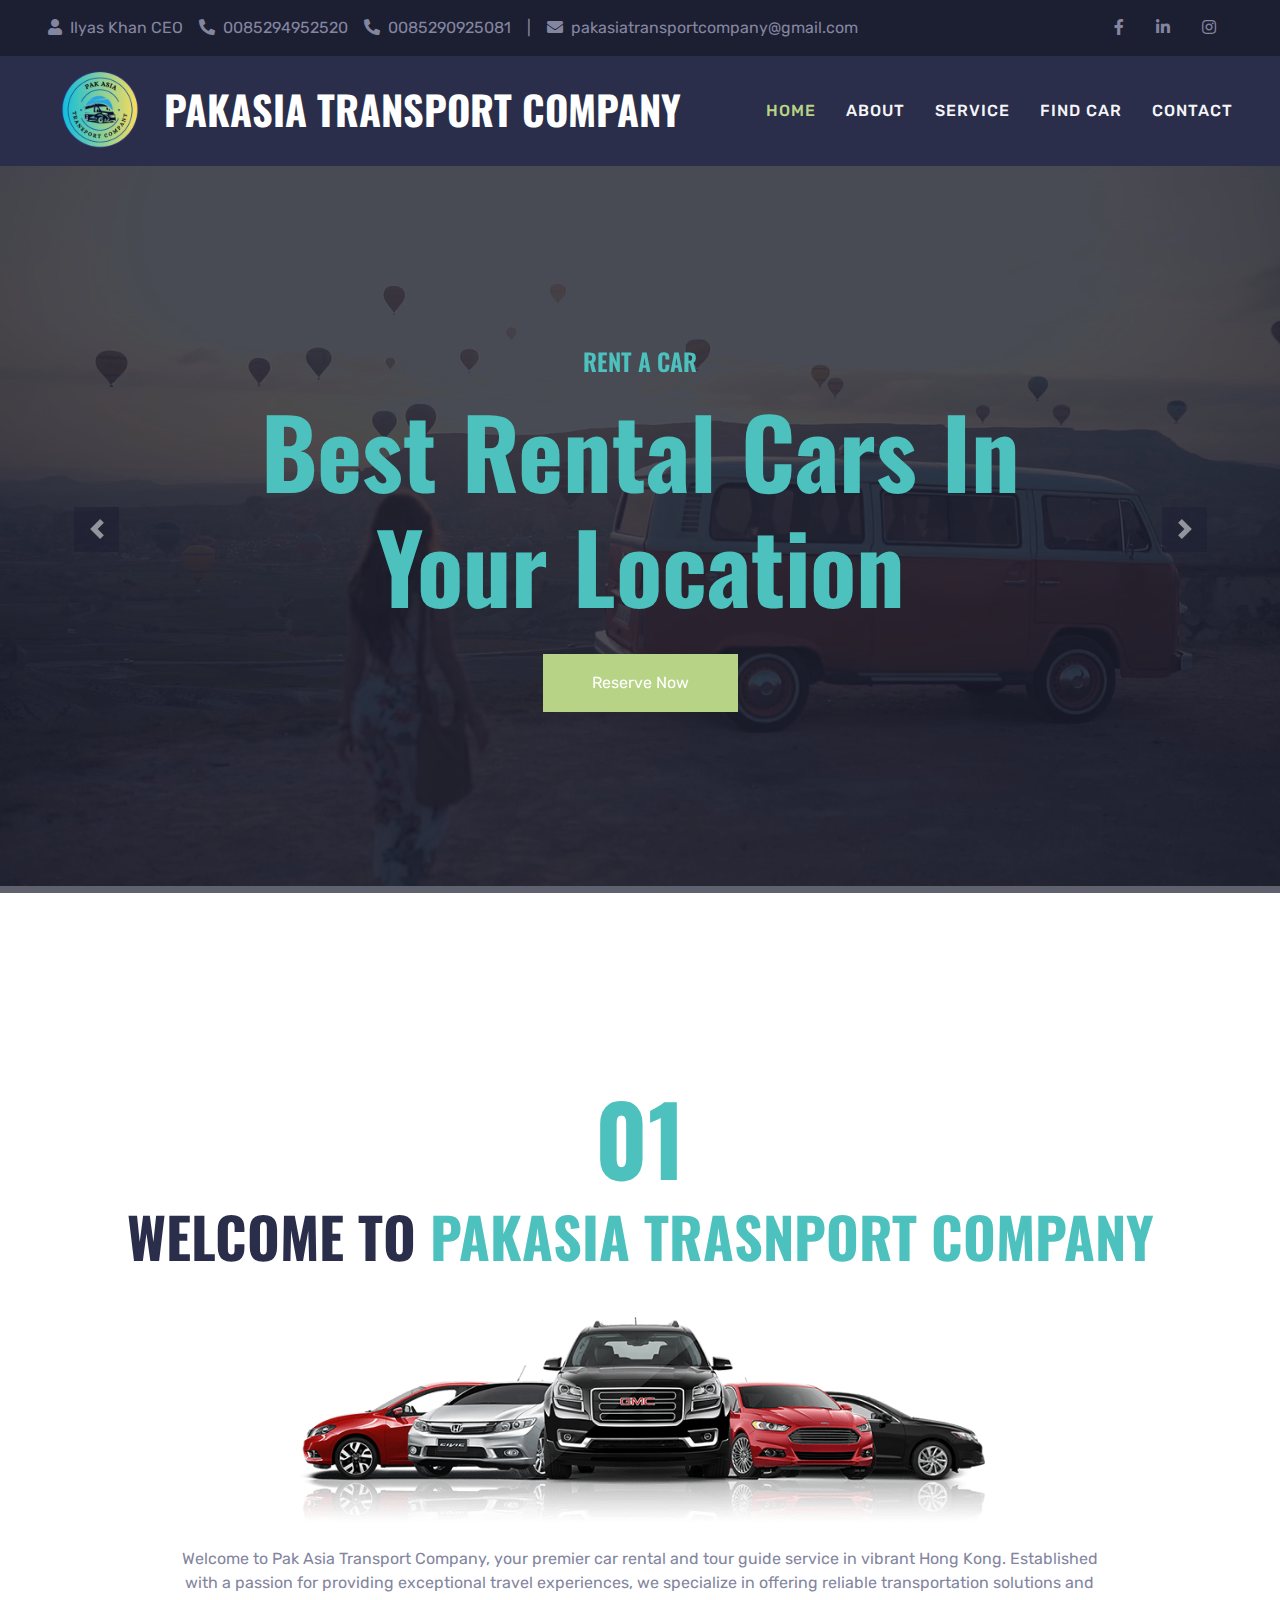
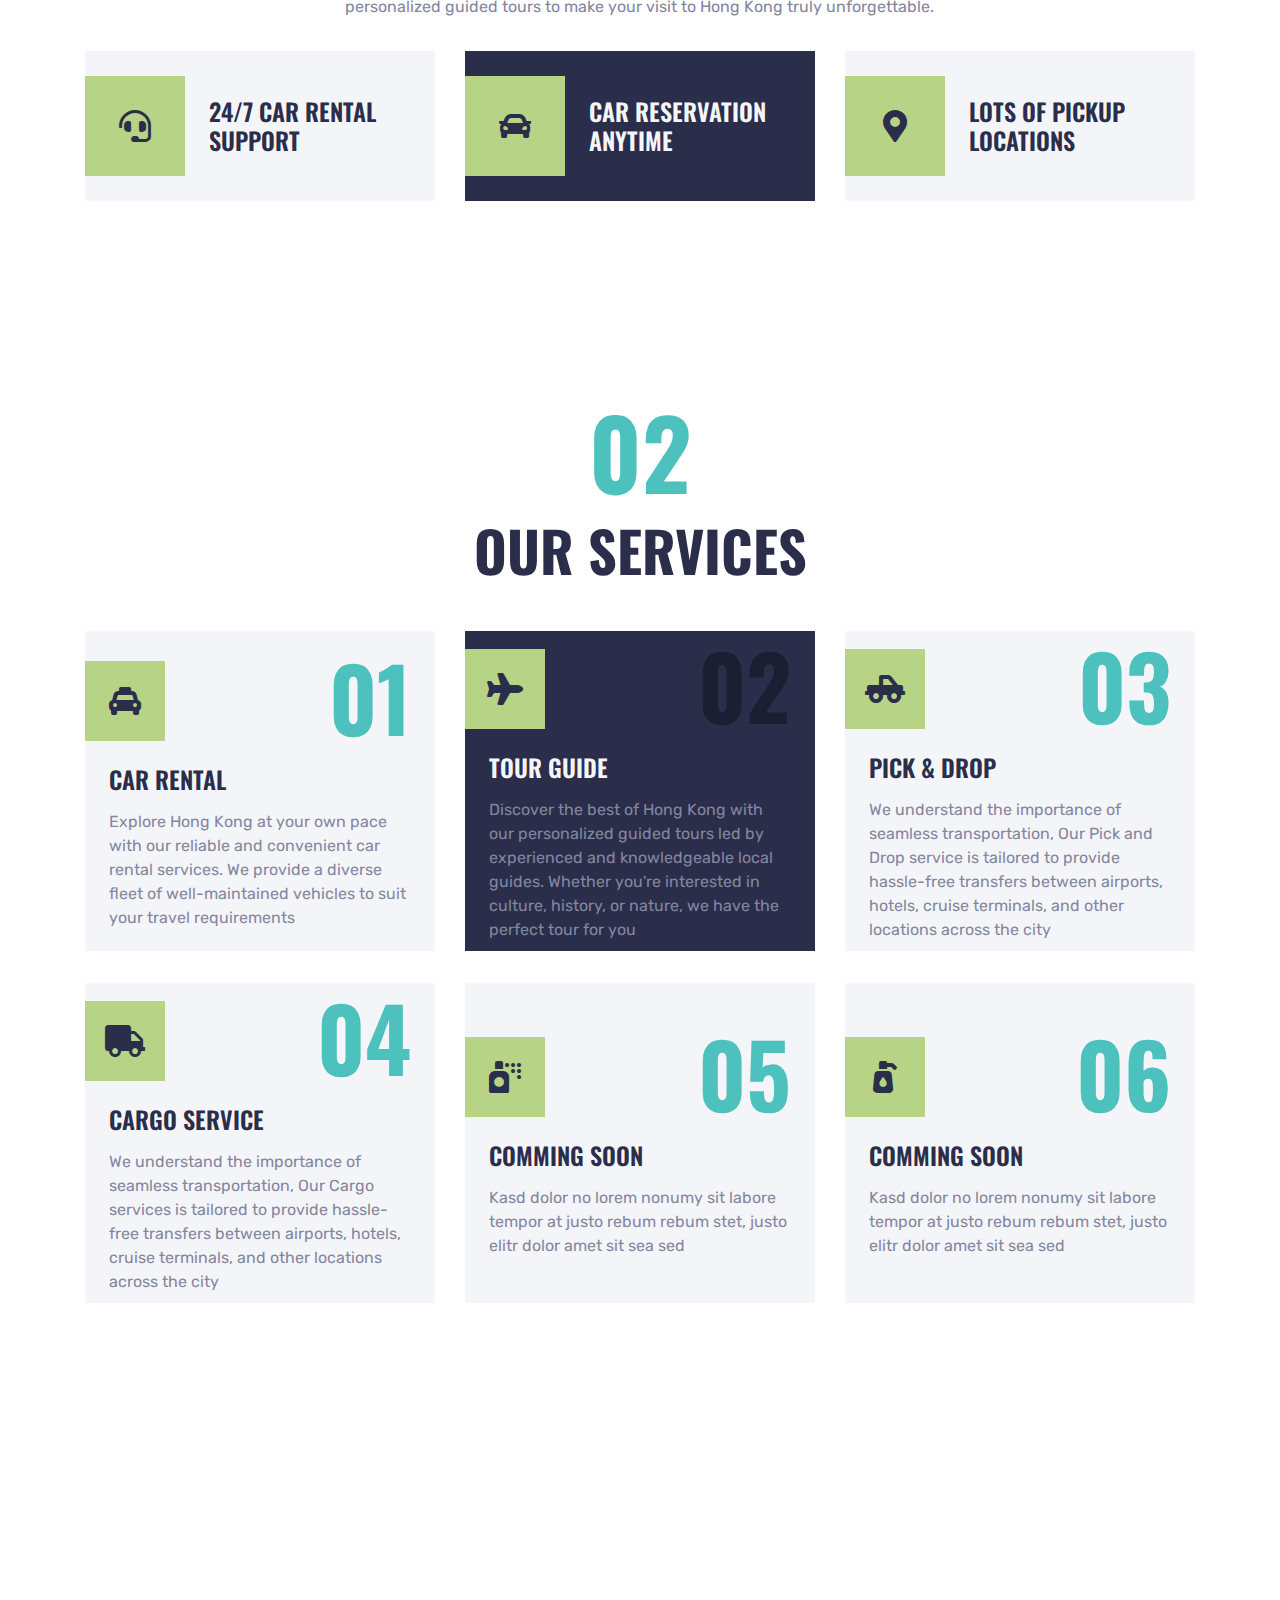
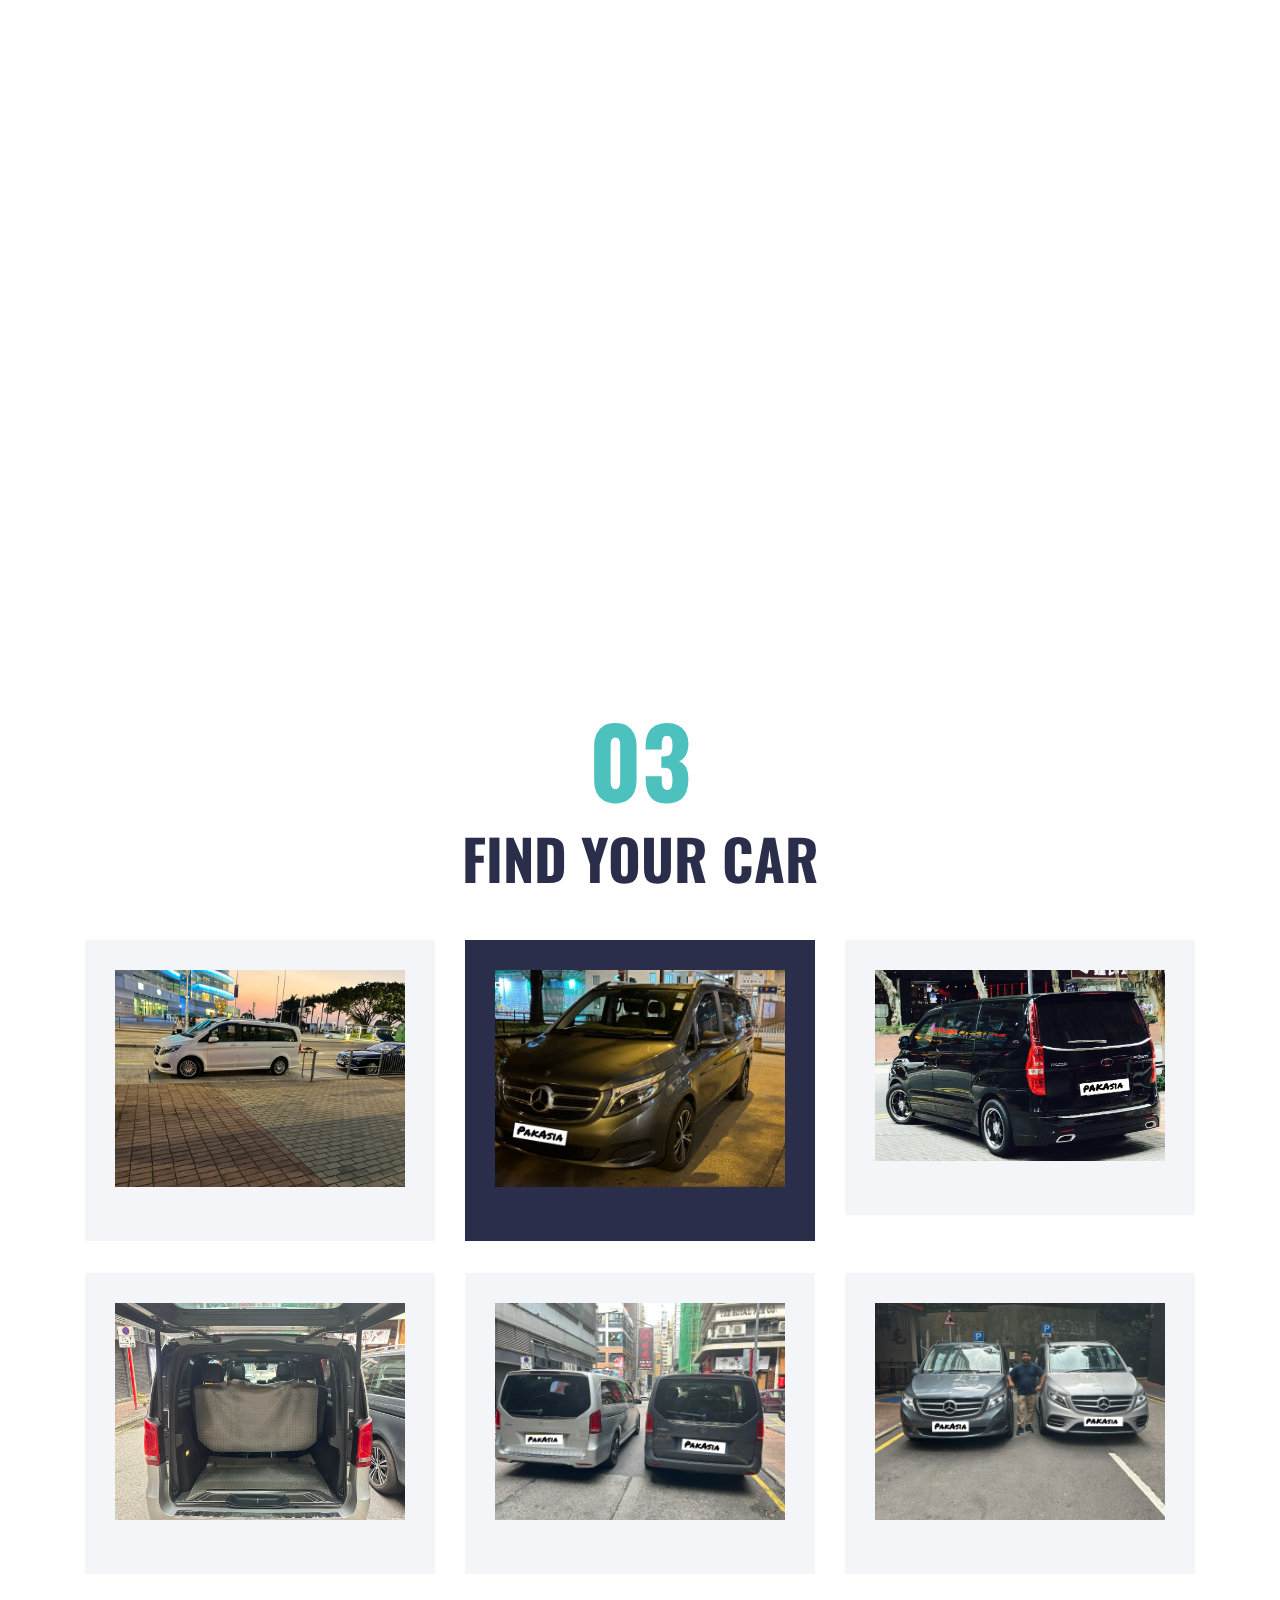
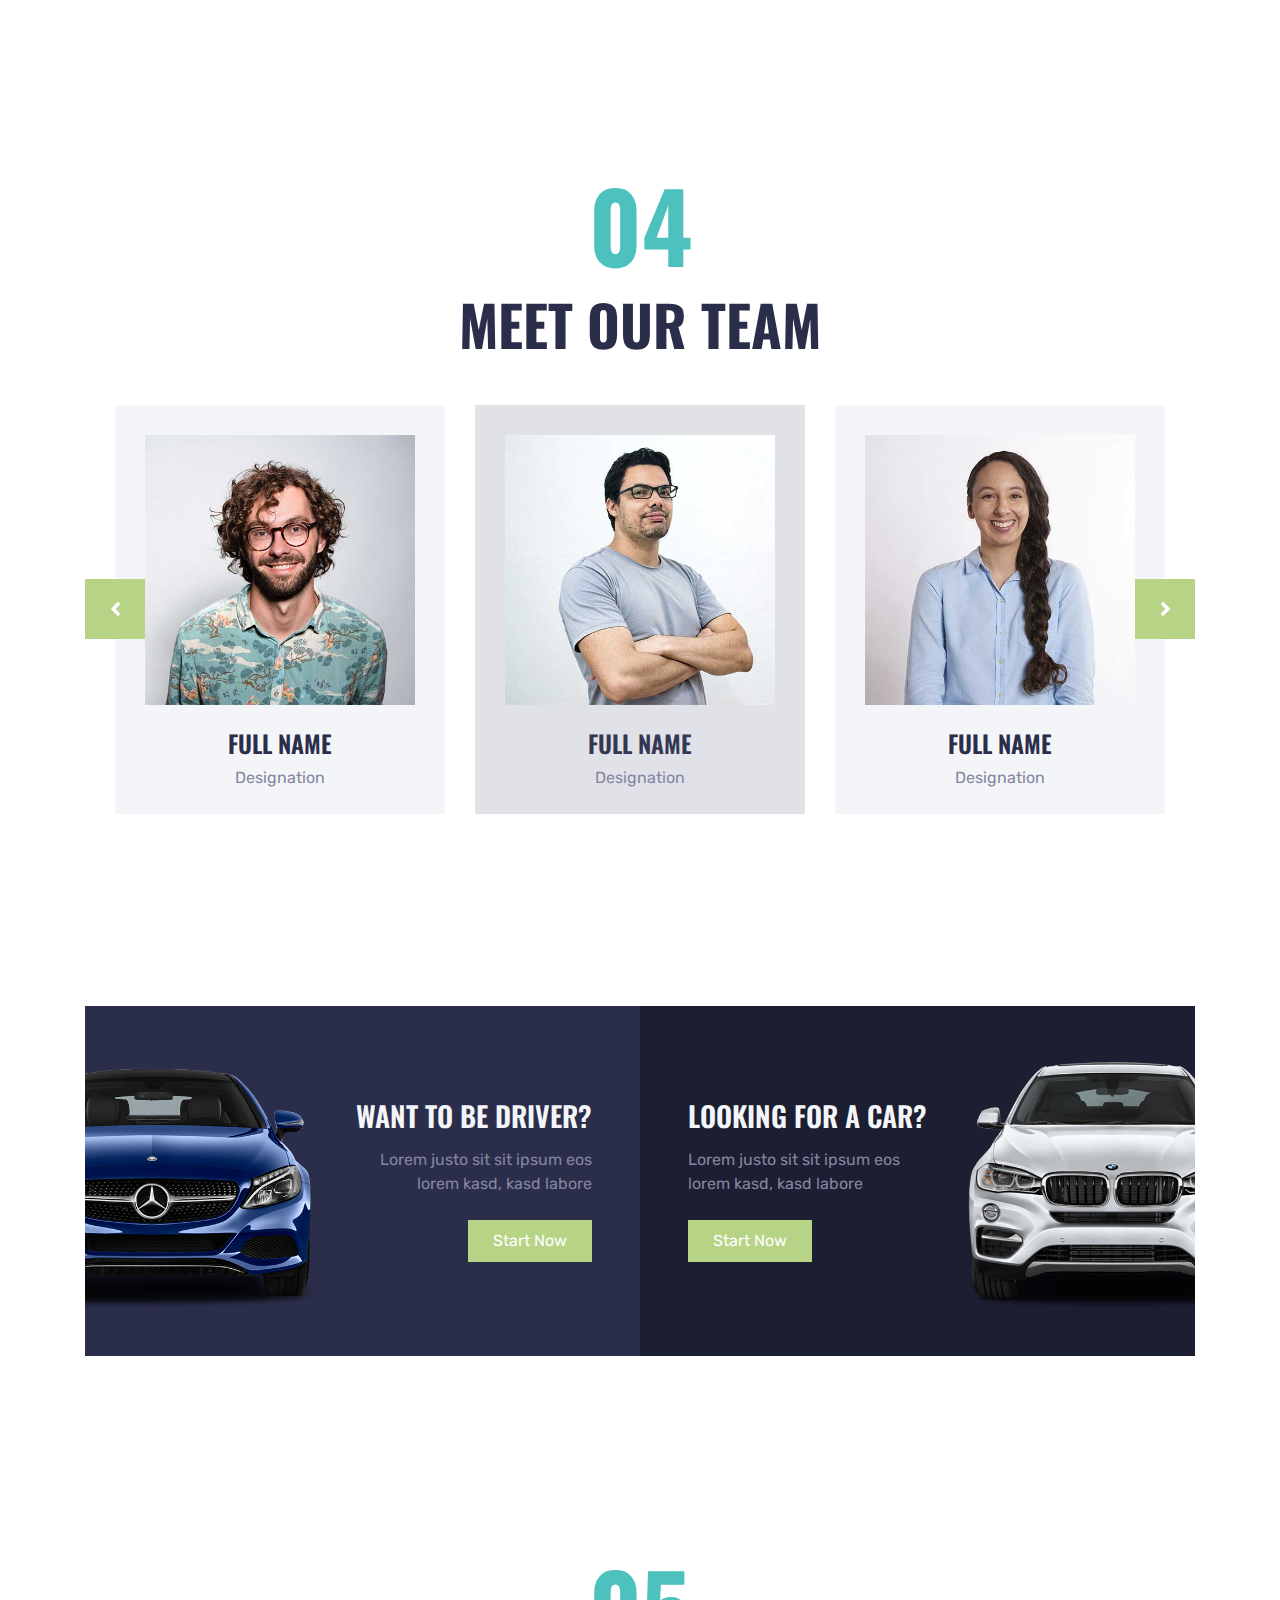
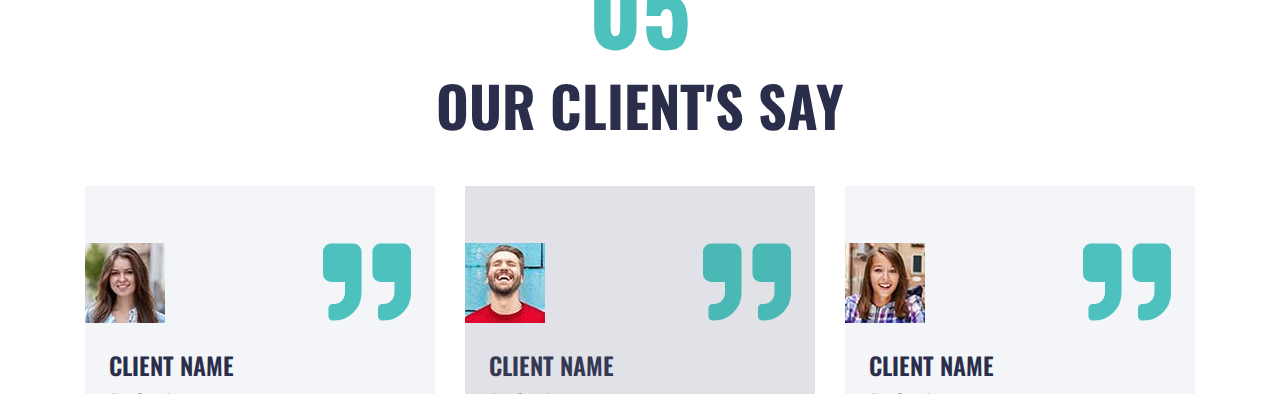
<file: index.html>
<html xmlns="http://www.w3.org/1999/xhtml" lang="en">

<head>
	<meta http-equiv="Content-Type" content="text/html; charset=utf-8" />
	<meta name="description" content="HTTrack is an easy-to-use website mirror utility. It allows you to download a World Wide website from the Internet to a local directory,building recursively all structures, getting html, images, and other files from the server to your computer. Links are rebuiltrelatively so that you can freely browse to the local site (works with any browser). You can mirror several sites together so that you can jump from one toanother. You can, also, update an existing mirror site, or resume an interrupted download. The robot is fully configurable, with an integrated help" />
	<meta name="keywords" content="httrack, HTTRACK, HTTrack, winhttrack, WINHTTRACK, WinHTTrack, offline browser, web mirror utility, aspirateur web, surf offline, web capture, www mirror utility, browse offline, local  site builder, website mirroring, aspirateur www, internet grabber, capture de site web, internet tool, hors connexion, unix, dos, windows 95, windows 98, solaris, ibm580, AIX 4.0, HTS, HTGet, web aspirator, web aspirateur, libre, GPL, GNU, free software" />
	<title>Local index - HTTrack Website Copier</title>
  <!-- Mirror and index made by HTTrack Website Copier/3.49-2 [XR&CO'2014] -->
	<style type="text/css">
	<!--

body {
	margin: 0;  padding: 0;  margin-bottom: 15px;  margin-top: 8px;
	background: #77b;
}
body, td {
	font: 14px "Trebuchet MS", Verdana, Arial, Helvetica, sans-serif;
	}

#subTitle {
	background: #000;  color: #fff;  padding: 4px;  font-weight: bold; 
	}

#siteNavigation a, #siteNavigation .current {
	font-weight: bold;  color: #448;
	}
#siteNavigation a:link    { text-decoration: none; }
#siteNavigation a:visited { text-decoration: none; }

#siteNavigation .current { background-color: #ccd; }

#siteNavigation a:hover   { text-decoration: none;  background-color: #fff;  color: #000; }
#siteNavigation a:active  { text-decoration: none;  background-color: #ccc; }


a:link    { text-decoration: underline;  color: #00f; }
a:visited { text-decoration: underline;  color: #000; }
a:hover   { text-decoration: underline;  color: #c00; }
a:active  { text-decoration: underline; }

#pageContent {
	clear: both;
	border-bottom: 6px solid #000;
	padding: 10px;  padding-top: 20px;
	line-height: 1.65em;
	background-image: url(backblue.gif);
	background-repeat: no-repeat;
	background-position: top right;
	}

#pageContent, #siteNavigation {
	background-color: #ccd;
	}


.imgLeft  { float: left;   margin-right: 10px;  margin-bottom: 10px; }
.imgRight { float: right;  margin-left: 10px;   margin-bottom: 10px; }

hr { height: 1px;  color: #000;  background-color: #000;  margin-bottom: 15px; }

h1 { margin: 0;  font-weight: bold;  font-size: 2em; }
h2 { margin: 0;  font-weight: bold;  font-size: 1.6em; }
h3 { margin: 0;  font-weight: bold;  font-size: 1.3em; }
h4 { margin: 0;  font-weight: bold;  font-size: 1.18em; }

.blak { background-color: #000; }
.hide { display: none; }
.tableWidth { min-width: 400px; }

.tblRegular       { border-collapse: collapse; }
.tblRegular td    { padding: 6px;  background-image: url(fade.gif);  border: 2px solid #99c; }
.tblHeaderColor, .tblHeaderColor td { background: #99c; }
.tblNoBorder td   { border: 0; }


// -->
</style>

</head>

<table width="76%" border="0" align="center" cellspacing="0" cellpadding="3" class="tableWidth">
	<tr>
	<td id="subTitle">HTTrack Website Copier - Open Source offline browser</td>
	</tr>
</table>
<table width="76%" border="0" align="center" cellspacing="0" cellpadding="0" class="tableWidth">
<tr class="blak">
<td>
	<table width="100%" border="0" align="center" cellspacing="1" cellpadding="0">
	<tr>
	<td colspan="6"> 
		<table width="100%" border="0" align="center" cellspacing="0" cellpadding="10">
		<tr> 
		<td id="pageContent"> 
<!-- ==================== End prologue ==================== -->

	<meta name="generator" content="HTTrack Website Copier/3.x">
	<TITLE>Local index - HTTrack</TITLE>
</HEAD>
<BODY>
<H1 ALIGN=Center>Index of locally available sites:</H1>
	<TABLE BORDER="0" WIDTH="100%" CELLSPACING="1" CELLPADDING="0">
		<TR>
			<TD BACKGROUND="fade.gif">
				&middot;
					<A HREF="pakasiatransportcompany.com.pk/index.html">
						Pak Asia Transport Company - Car Rental
					</A>		
			</TD>
		</TR>
	</TABLE>
	<BR>
	<BR>
	<BR>
  	<H6 ALIGN="RIGHT">
	<I>Mirror and index made by HTTrack Website Copier [XR&amp;CO'2008]</I>
	</H6>
	<!-- Mirror and index made by HTTrack Website Copier/3.49-2 [XR&CO'2014] -->
	<!-- Thanks for using HTTrack Website Copier! -->
	<meta HTTP-EQUIV="Refresh" CONTENT="0; URL=pakasiatransportcompany.com.pk/index.html">


<!-- ==================== Start epilogue ==================== -->
		</td>
		</tr>
		</table>
	</td>
	</tr>
	</table>
</td>
</tr>
</table>

<table width="76%" border="0" align="center" valign="bottom" cellspacing="0" cellpadding="0">
	<tr>
	<td id="footer"><small>&copy; 2008 Xavier Roche & other contributors - Web Design: Leto Kauler.</small></td>
	</tr>
</table>

</body>

</html>
</file>
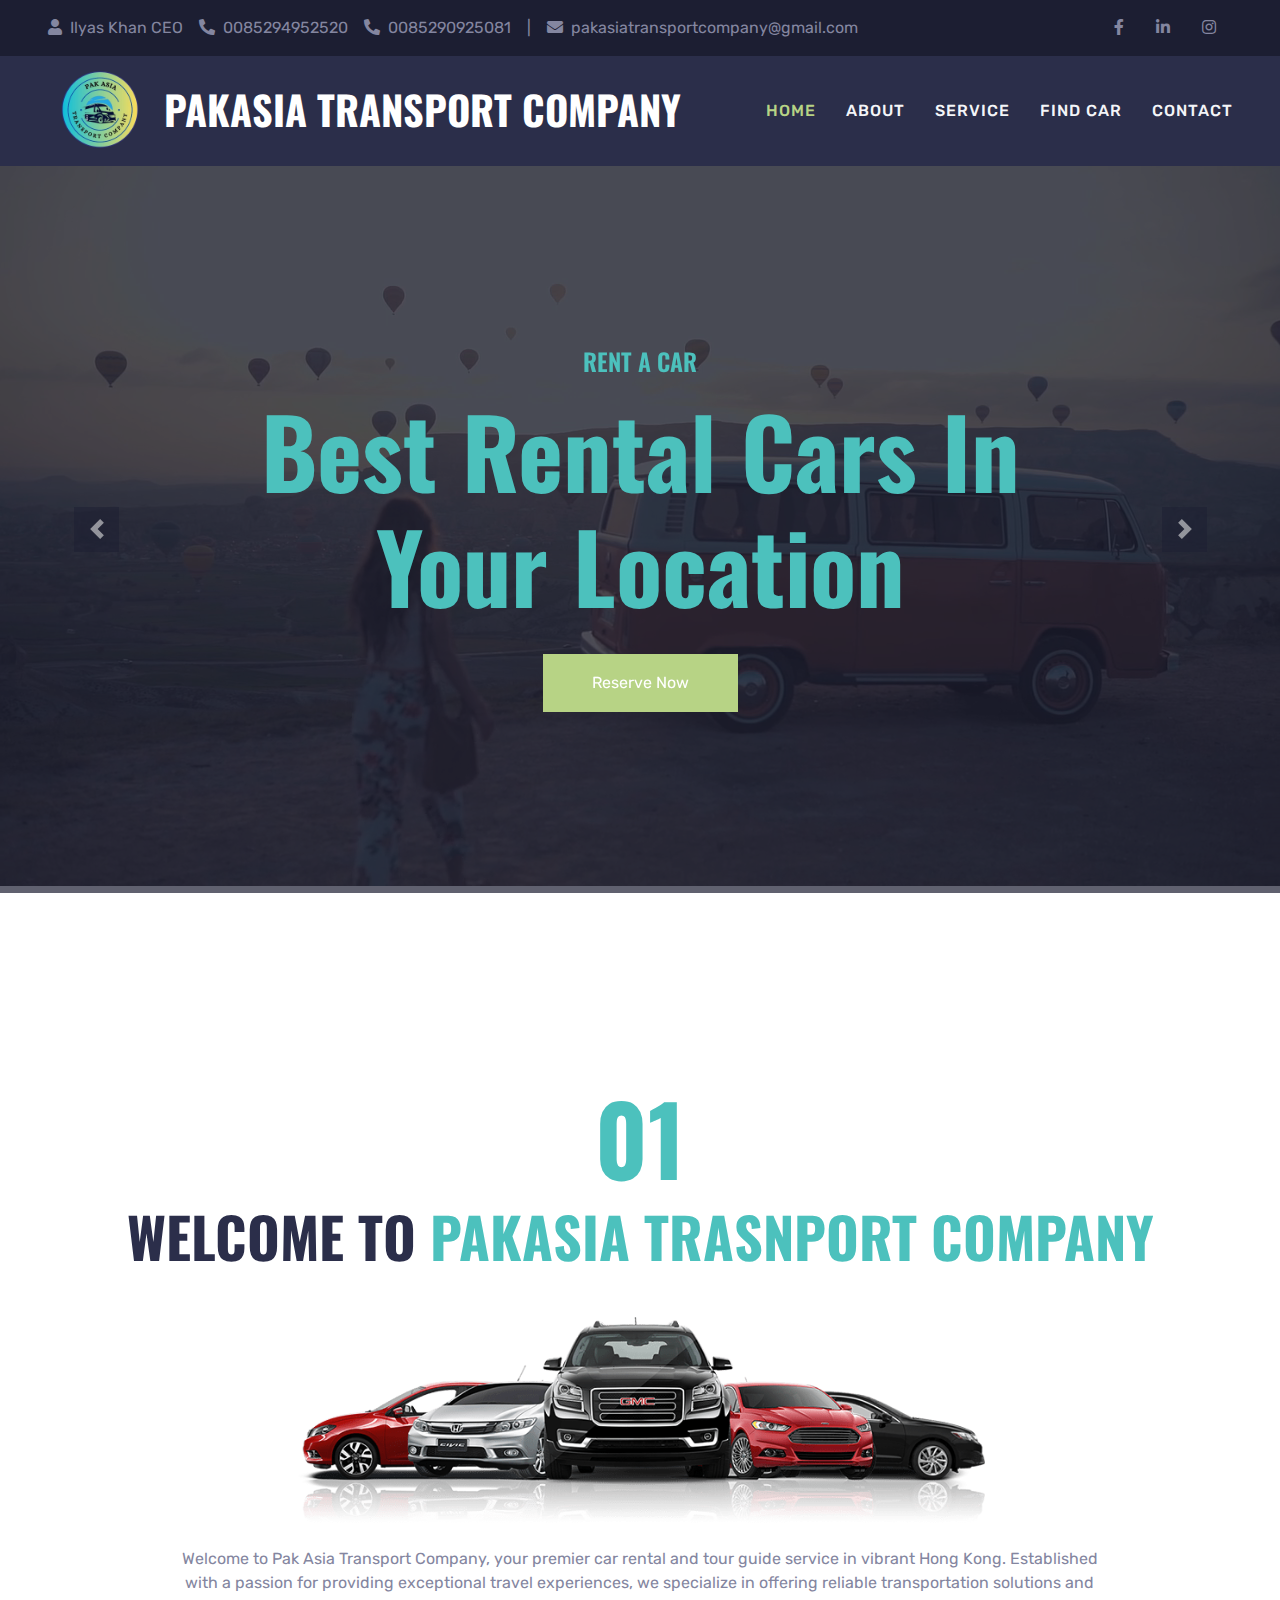
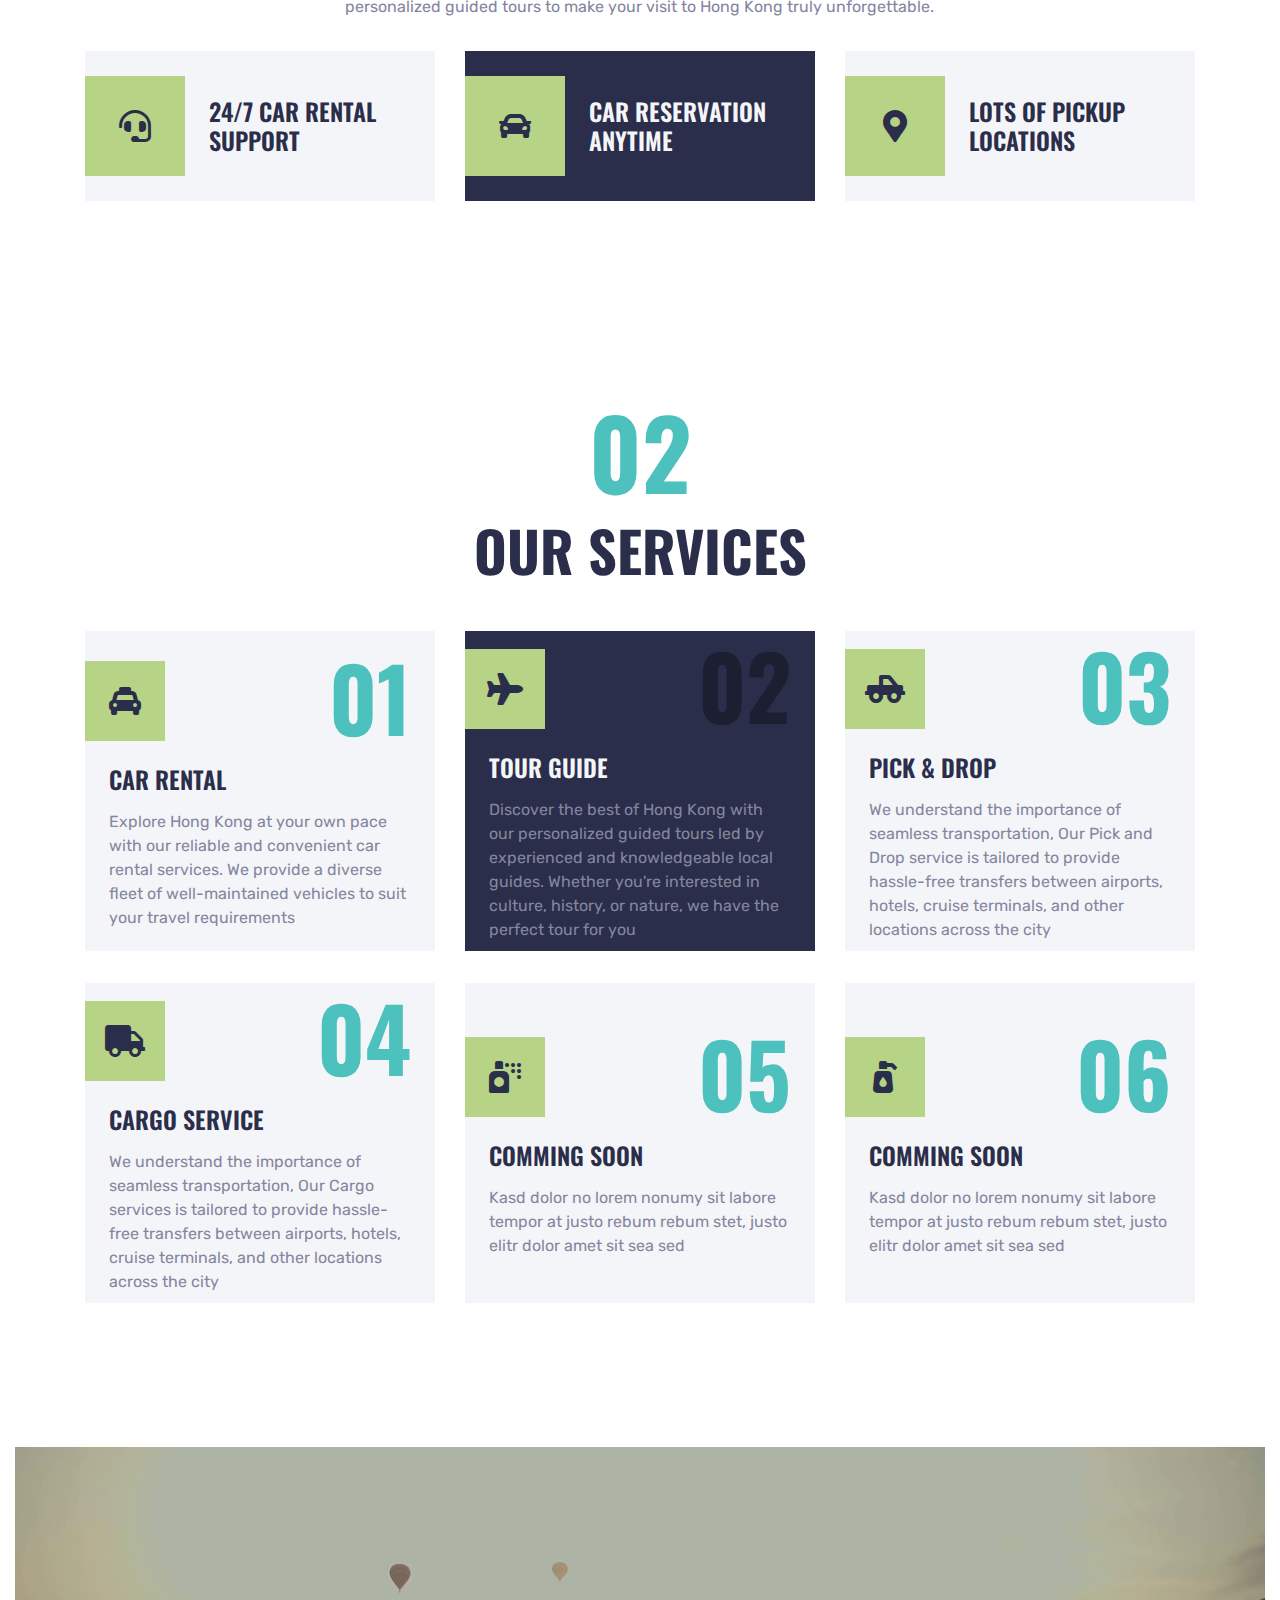
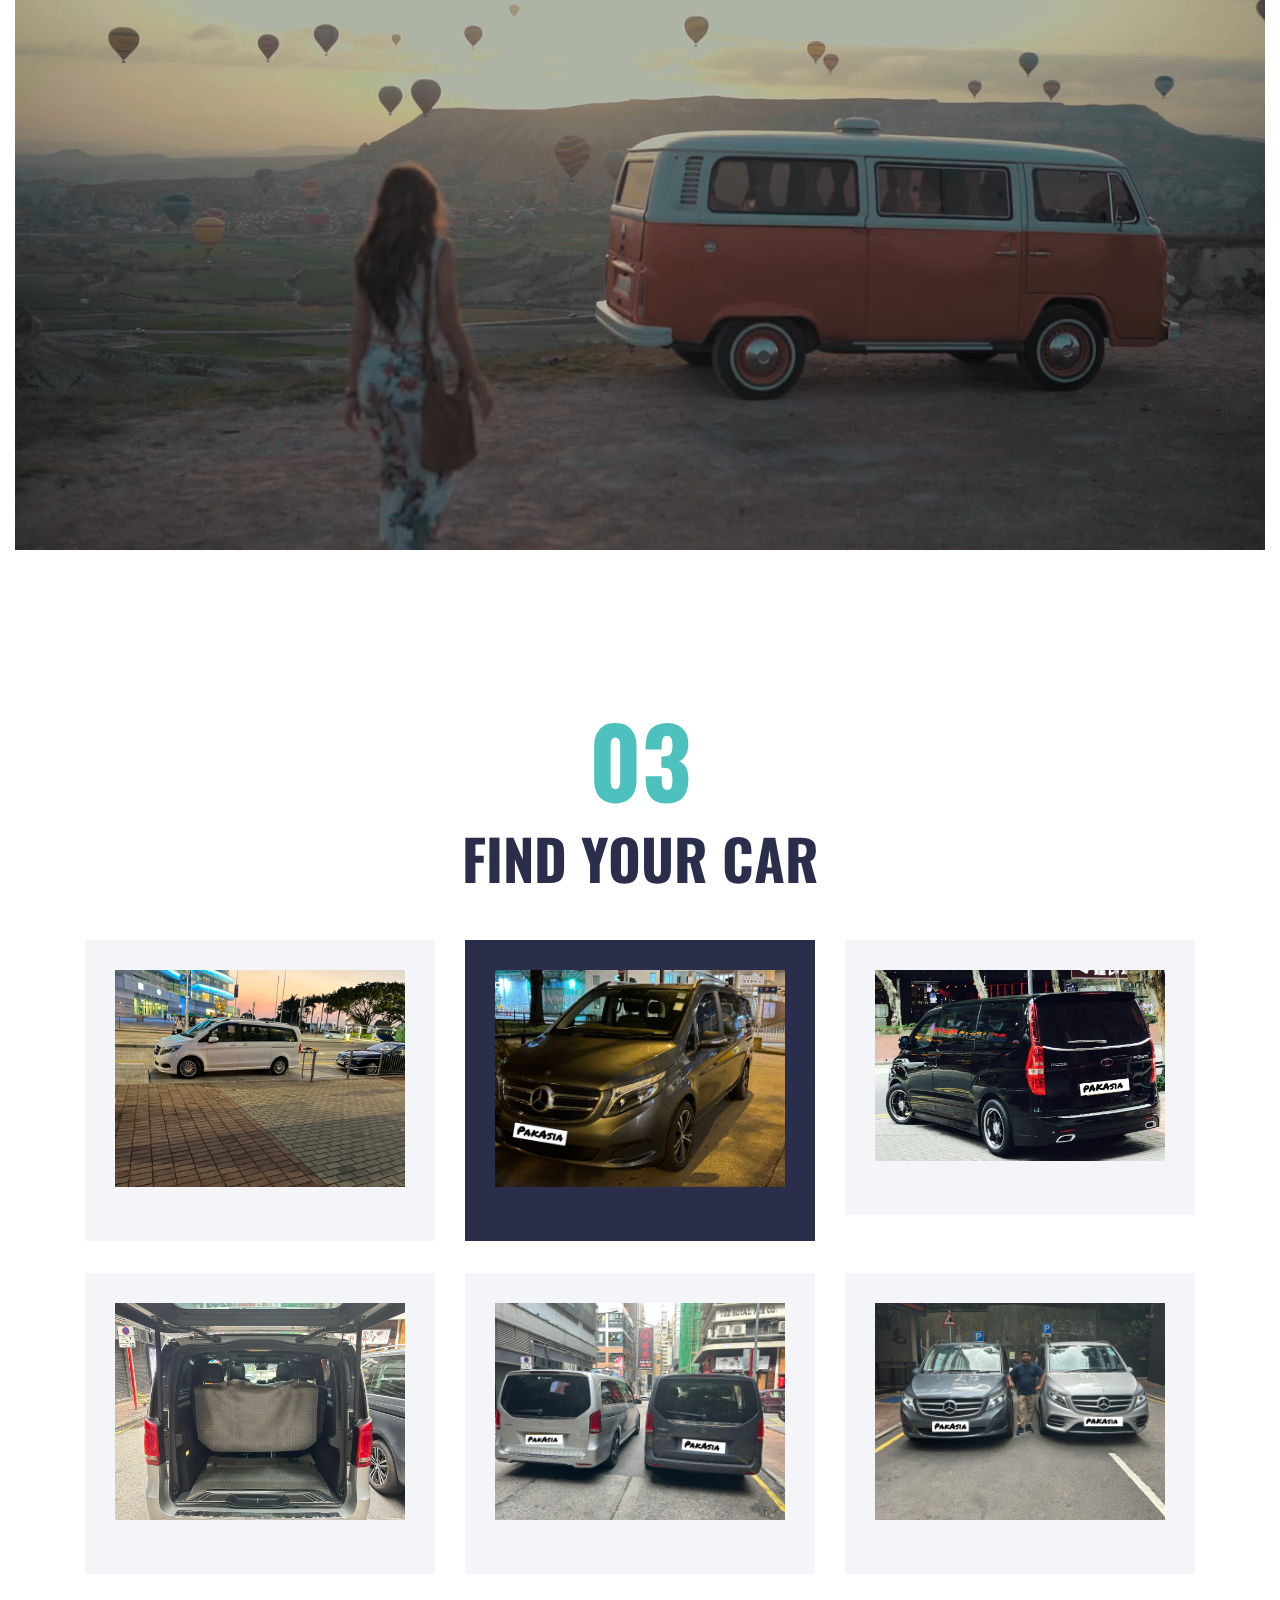
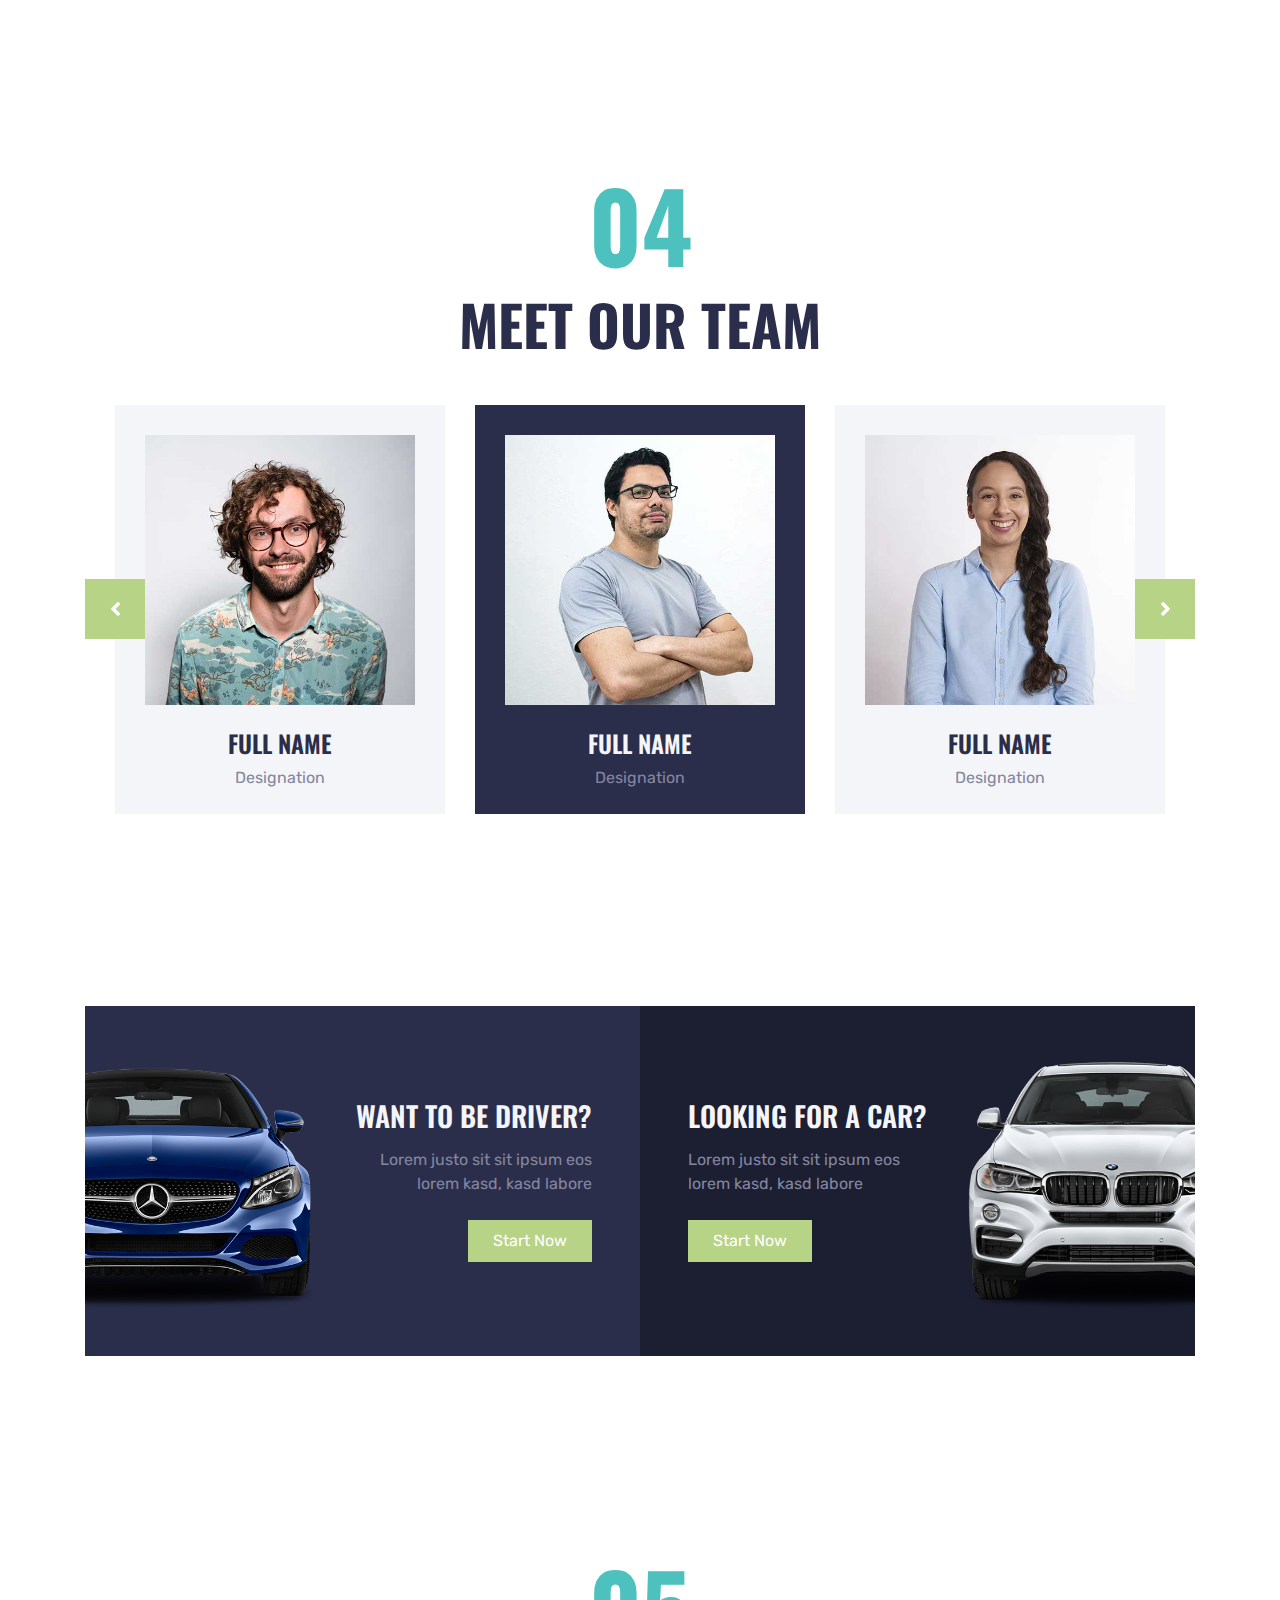
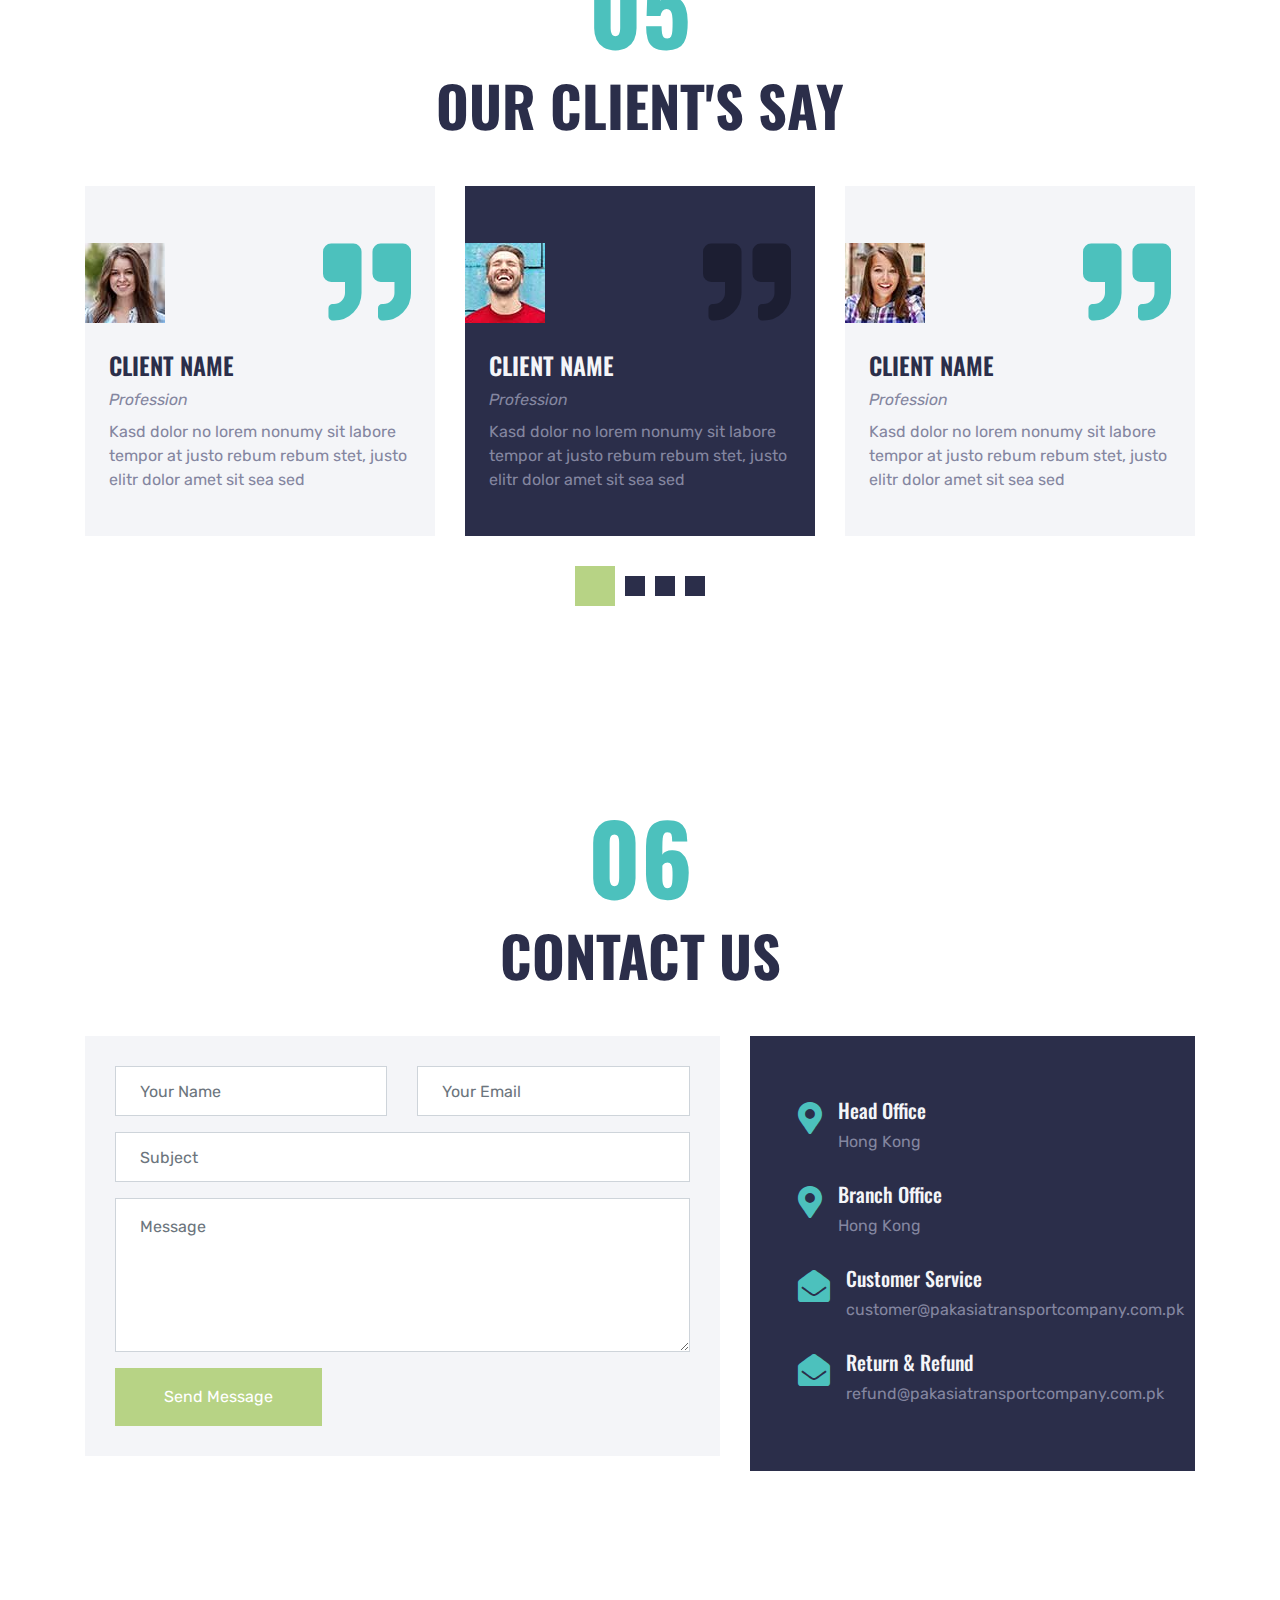
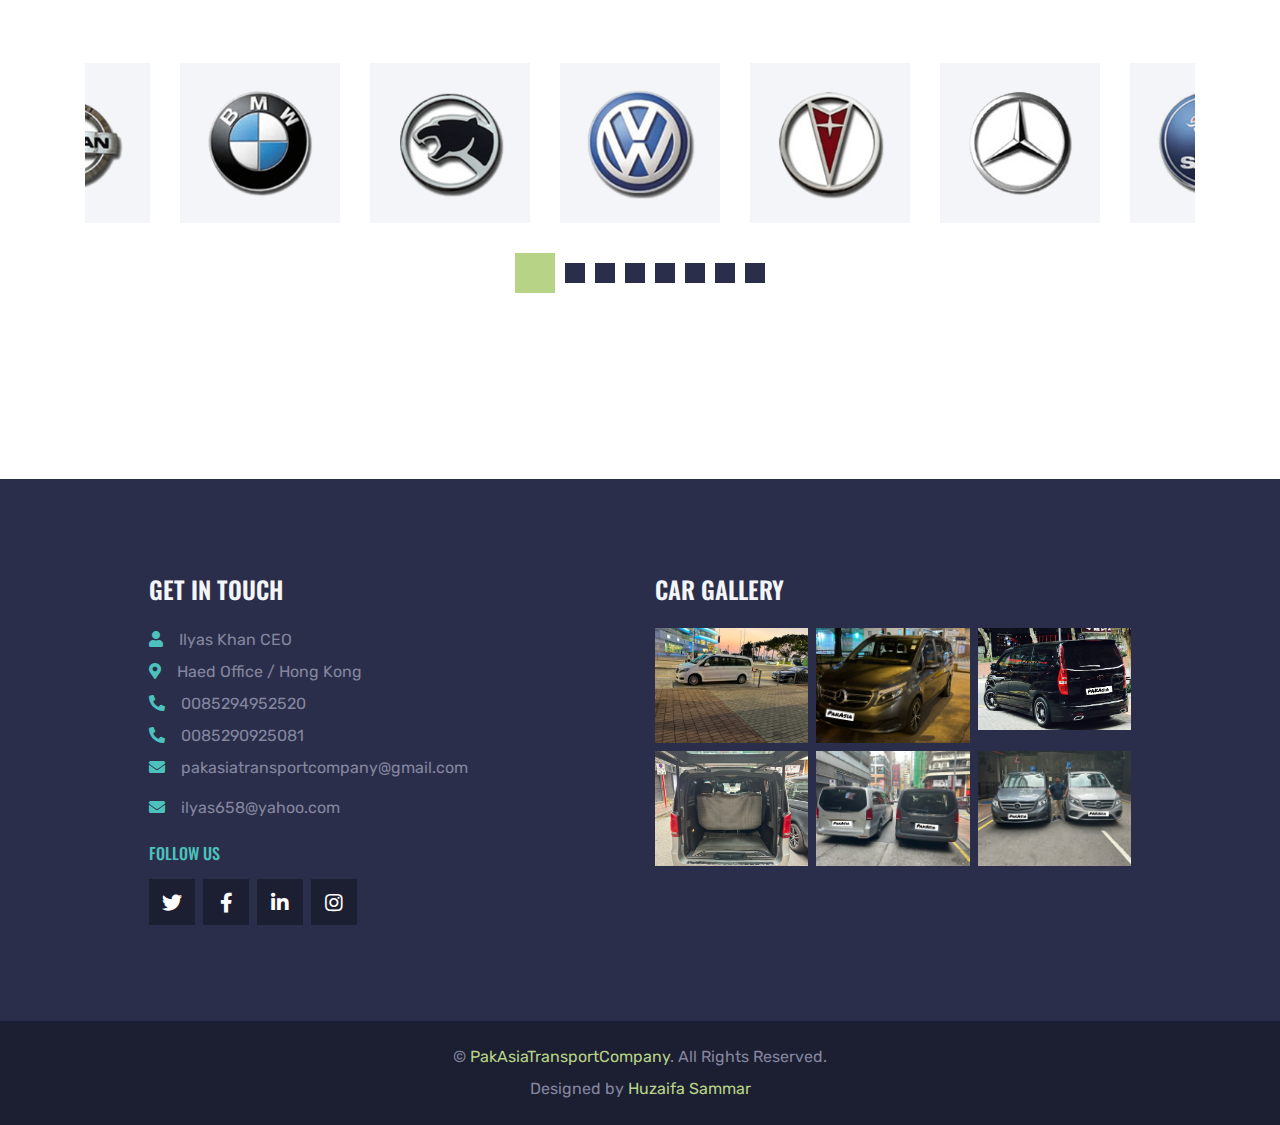
<file: pakasiatransportcompany.com.pk/index.html>
<!DOCTYPE html>
<html lang="en">

<!-- Mirrored from pakasiatransportcompany.com.pk/ by HTTrack Website Copier/3.x [XR&CO'2014], Mon, 21 Jul 2025 09:18:37 GMT -->
<head>
    <meta charset="utf-8">
    <title>Pak Asia Transport Company - Car Rental</title>
    <meta content="width=device-width, initial-scale=1.0" name="viewport">
    <meta name="google-site-verification" content="qJxSfCsED2H4MBpQeZHHks9nhIa1WcEd5pNY8LzQkF8" />
    <meta content="Pak Asia Transport Company" name="keywords">
    <meta content="Pak Asia Transport Company" name="description">

    <!-- Favicon -->
    <link href="img/top-logo.png"  rel="icon" type="image/x-icon">

    <!-- Google Web Fonts -->
    <link rel="preconnect" href="https://fonts.gstatic.com/">
    <link href="https://fonts.googleapis.com/css2?family=Oswald:wght@400;500;600;700&amp;family=Rubik&amp;display=swap" rel="stylesheet"> 

    <!-- Font Awesome -->
    <link href="../cdnjs.cloudflare.com/ajax/libs/font-awesome/5.15.0/css/all.min.css" rel="stylesheet">

    <!-- Libraries Stylesheet -->
    <link href="lib/owlcarousel/assets/owl.carousel.min.css" rel="stylesheet">
    <link rel="stylesheet" href="../cdn.jsdelivr.net/npm/bootstrap%405.3.2/dist/css/bootstrap.min.css" integrity="sha384-T3c6CoIi6uLrA9TneNEoa7RxnatzjcDSCmG1MXxSR1GAsXEV/Dwwykc2MPK8M2HN" crossorigin="anonymous">

    <!-- Customized Bootstrap Stylesheet -->
    <link href="css/bootstrap.min.css" type="text/css" rel="stylesheet">

    <!-- Template Stylesheet -->
    <link href="css/style.css" type="text/css" rel="stylesheet" >
</head>


<body>
    <!-- Topbar Start -->
    <div class="container-fluid bg-dark py-3 px-lg-5 d-none d-lg-block">
        <div class="row">
            <div class="col-md-10 text-center text-lg-left mb-2 mb-lg-0">
                <div class="d-inline-flex align-items-center">
                     <a class="text-body pr-3"><i class="fa fa-user mr-2"></i>Ilyas Khan CEO</a>
                    <a class="text-body pr-3" href="tel:0085295952520"><i class="fa fa-phone-alt mr-2"></i>0085294952520</a>
                     <a class="text-body pr-3" href="tel:0085295952520"><i class="fa fa-phone-alt mr-2"></i>0085290925081</a>
                    <span class="text-body">|</span>
                    <a class="text-body px-3" href="mailto:contact@pakasiatransportcompany.com.pk"><i class="fa fa-envelope mr-2"></i>pakasiatransportcompany@gmail.com</a>
                    
                </div>
            </div>
            <div class="col-md-2 text-center text-lg-right">
                <div class="d-inline-flex align-items-center">
                    <a class="text-body px-3" href="#">
                        <i class="fab fa-facebook-f"></i>
                    </a>
                    <a class="text-body px-3" href="#">
                        <i class="fab fa-linkedin-in"></i>
                    </a>
                    <a class="text-body px-3" href="#">
                        <i class="fab fa-instagram"></i>
                    </a>
                </div>
            </div>
        </div>
    </div>
    <!-- Topbar End -->


    <!-- Navbar Start -->
    <div class="container-fluid position-relative nav-bar p-0">
        <div class="position-relative" style="z-index: 9;">
            <nav class="navbar navbar-expand-lg bg-secondary navbar-dark py-3 py-lg-0 pl-3 pl-lg-5">
                <a href="#" class="navbar-brand">
                    <img src="img/logo.png" height="100px" width="100px" alt="">
                </a>
                <a href="#" class="navbar-brand">
                    <h1 class="text-uppercase text-primary mb-1" style="color:#ffffff !important">PakAsia Transport Company</h1>
                </a>
                <button type="button" class="navbar-toggler" data-toggle="collapse" data-target="#navbarCollapse">
                    <span class="navbar-toggler-icon"></span>
                </button>
                <div class="collapse navbar-collapse justify-content-between px-3" id="navbarCollapse">
                    <div class="navbar-nav ml-auto py-0">
                        <a href="#home" class="nav-item nav-link active">Home</a>
                        <a href="#about" class="nav-item nav-link">About</a>
                        <a href="#service" class="nav-item nav-link">Service</a>
                        <a href="#findcar" class="nav-item nav-link">Find Car</a>
                        <!-- <div class="nav-item dropdown">
                            <a href="#" class="nav-link dropdown-toggle" data-toggle="dropdown">Cars</a>
                            <div class="dropdown-menu rounded-0 m-0">
                                <a href="car.html" class="dropdown-item">Car Listing</a>
                                <a href="detail.html" class="dropdown-item">Car Detail</a>
                                <a href="booking.html" class="dropdown-item">Car Booking</a>
                            </div>
                        </div> -->
                        <!-- <div class="nav-item dropdown">
                            <a href="#" class="nav-link dropdown-toggle" data-toggle="dropdown">Pages</a>
                            <div class="dropdown-menu rounded-0 m-0">
                                <a href="team.html" class="dropdown-item">The Team</a>
                                <a href="testimonial.html" class="dropdown-item">Testimonial</a>
                            </div>
                        </div> -->
                        <a href="#contact" class="nav-item nav-link">Contact</a>
                    </div>
                </div>
            </nav>
        </div>
    </div>
    <!-- Navbar End -->

   


    <!-- Carousel Start -->
    <div class="container-fluid p-0" style="margin-bottom: 90px;" id="home">
        <div id="header-carousel" class="carousel slide" data-ride="carousel">
            <div class="carousel-inner">
                <div class="carousel-item active">
                    <video width="100%"  autoplay muted>
                        <source src="car_video.mp4" type="video/mp4">
                    </video>
                    <div class="carousel-caption d-flex flex-column align-items-center justify-content-center">
                        <div class="p-3" style="max-width: 900px;">
                            <h4 class="text-white text-uppercase mb-md-3">Rent A Car</h4>
                            <h1 class="display-1 text-white mb-md-4">Best Rental Cars In Your Location</h1>
                            <a href="#" class="btn btn-primary py-md-3 px-md-5 mt-2">Reserve Now</a>
                        </div>
                    </div>
                </div>
                <div class="carousel-item">
                    <img class="w-100" src="img/carousel-2.jpg" alt="Image">
                    <div class="carousel-caption d-flex flex-column align-items-center justify-content-center">
                        <div class="p-3" style="max-width: 900px;">
                            <h4 class="text-white text-uppercase mb-md-3">Rent A Car</h4>
                            <h1 class="display-1 text-white mb-md-4">Quality Cars with Unlimited Miles</h1>
                            <a href="#" class="btn btn-primary py-md-3 px-md-5 mt-2">Reserve Now</a>
                        </div>
                    </div>
                </div>
            </div>
            <a class="carousel-control-prev" href="#header-carousel" data-slide="prev">
                <div class="btn btn-dark" style="width: 45px; height: 45px;">
                    <span class="carousel-control-prev-icon mb-n2"></span>
                </div>
            </a>
            <a class="carousel-control-next" href="#header-carousel" data-slide="next">
                <div class="btn btn-dark" style="width: 45px; height: 45px;">
                    <span class="carousel-control-next-icon mb-n2"></span>
                </div>
            </a>
        </div>
    </div>
    <!-- Carousel End -->


    <!-- About Start -->
    <div class="container-fluid py-5" id="about">
        <div class="container pt-5 pb-3">
            <h1 class="display-1 text-primary text-center">01</h1>
            <h1 class="display-4 text-uppercase text-center mb-5">Welcome To <span class="text-primary">PakAsia Trasnport Company</span></h1>
            <div class="row justify-content-center">
                <div class="col-lg-10 text-center">
                    <img class="w-75 mb-4" src="img/about.png" alt="">
                    <p>Welcome to Pak Asia Transport Company, your premier car rental and tour guide service in vibrant Hong Kong. Established with a passion for providing exceptional travel experiences, we specialize in offering reliable transportation solutions and personalized guided tours to make your visit to Hong Kong truly unforgettable.</p>
                </div>
            </div>
    
          
            <div class="row mt-3">
                <div class="col-lg-4 mb-2">
                    <div class="d-flex align-items-center bg-light p-4 mb-4" style="height: 150px;">
                        <div class="d-flex align-items-center justify-content-center flex-shrink-0 bg-primary ml-n4 mr-4" style="width: 100px; height: 100px;">
                            <i class="fa fa-2x fa-headset text-secondary"></i>
                        </div>
                        <h4 class="text-uppercase m-0">24/7 Car Rental Support</h4>
                    </div>
                </div>
                <div class="col-lg-4 mb-2">
                    <div class="d-flex align-items-center bg-secondary p-4 mb-4" style="height: 150px;">
                        <div class="d-flex align-items-center justify-content-center flex-shrink-0 bg-primary ml-n4 mr-4" style="width: 100px; height: 100px;">
                            <i class="fa fa-2x fa-car text-secondary"></i>
                        </div>
                        <h4 class="text-light text-uppercase m-0">Car Reservation Anytime</h4>
                    </div>
                </div>
                <div class="col-lg-4 mb-2">
                    <div class="d-flex align-items-center bg-light p-4 mb-4" style="height: 150px;">
                        <div class="d-flex align-items-center justify-content-center flex-shrink-0 bg-primary ml-n4 mr-4" style="width: 100px; height: 100px;">
                            <i class="fa fa-2x fa-map-marker-alt text-secondary"></i>
                        </div>
                        <h4 class="text-uppercase m-0">Lots Of Pickup Locations</h4>
                    </div>
                </div>
            </div>
        </div>
    </div>
    <!-- About End -->
    

    <!-- Services Start -->
    <div class="container-fluid py-5" id="service">
        <div class="container pt-5 pb-3">
            <h1 class="display-1 text-primary text-center">02</h1>
            <h1 class="display-4 text-uppercase text-center mb-5">Our Services</h1>
            <div class="row">
                <div class="col-lg-4 col-md-6 mb-2">
                    <div class="service-item d-flex flex-column justify-content-center px-4 mb-4">
                        <div class="d-flex align-items-center justify-content-between mb-3">
                            <div class="d-flex align-items-center justify-content-center bg-primary ml-n4" style="width: 80px; height: 80px;">
                                <i class="fa fa-2x fa-taxi text-secondary"></i>
                            </div>
                            <h1 class="display-2 text-white mt-n2 m-0">01</h1>
                        </div>
                        <h4 class="text-uppercase mb-3">Car Rental</h4>
                        <p class="m-0">Explore Hong Kong at your own pace with our reliable and convenient car rental services. We provide a diverse fleet of well-maintained vehicles to suit your travel requirements</p>
                    </div>
                </div>
                <div class="col-lg-4 col-md-6 mb-2">
                    <div class="service-item active d-flex flex-column justify-content-center px-4 mb-4">
                        <div class="d-flex align-items-center justify-content-between mb-3">
                            <div class="d-flex align-items-center justify-content-center bg-primary ml-n4" style="width: 80px; height: 80px;">
                                <i class="fa fa-2x fas fa-plane text-secondary"></i>
                            </div>
                            <h1 class="display-2 text-white mt-n2 m-0">02</h1>
                        </div>
                        <h4 class="text-uppercase mb-3">Tour Guide</h4>
                        <p class="m-0">Discover the best of Hong Kong with our personalized guided tours led by experienced and knowledgeable local guides. Whether you're interested in culture, history, or nature, we have the perfect tour for you</p>
                    </div>
                </div>
                <div class="col-lg-4 col-md-6 mb-2">
                    <div class="service-item d-flex flex-column justify-content-center px-4 mb-4">
                        <div class="d-flex align-items-center justify-content-between mb-3">
                            <div class="d-flex align-items-center justify-content-center bg-primary ml-n4" style="width: 80px; height: 80px;">
                                <i class="fa fa-2x fas fa-truck-pickup text-secondary"></i>
                            </div>
                            <h1 class="display-2 text-white mt-n2 m-0">03</h1>
                        </div>
                        <h4 class="text-uppercase mb-3">Pick & Drop</h4>
                        <p class="m-0">We understand the importance of seamless transportation, Our Pick and Drop service is tailored to provide hassle-free transfers between airports, hotels, cruise terminals, and other locations across the city</p>
                    </div>
                </div>
                <div class="col-lg-4 col-md-6 mb-2">
                    <div class="service-item d-flex flex-column justify-content-center px-4 mb-4">
                        <div class="d-flex align-items-center justify-content-between mb-3">
                            <div class="d-flex align-items-center justify-content-center bg-primary ml-n4" style="width: 80px; height: 80px;">
                                <i class="fa fa-2x fa-truck text-secondary"></i>
                            </div>
                            <h1 class="display-2 text-white mt-n2 m-0">04</h1>
                        </div>
                        <h4 class="text-uppercase mb-3">Cargo Service</h4>
                        <p class="m-0">We understand the importance of seamless transportation, Our Cargo services is tailored to provide hassle-free transfers between airports, hotels, cruise terminals, and other locations across the city</p>
                    </div>
                </div>
                <div class="col-lg-4 col-md-6 mb-2">
                    <div class="service-item d-flex flex-column justify-content-center px-4 mb-4">
                        <div class="d-flex align-items-center justify-content-between mb-3">
                            <div class="d-flex align-items-center justify-content-center bg-primary ml-n4" style="width: 80px; height: 80px;">
                                <i class="fa fa-2x fa-spray-can text-secondary"></i>
                            </div>
                            <h1 class="display-2 text-white mt-n2 m-0">05</h1>
                        </div>
                        <h4 class="text-uppercase mb-3">Comming Soon</h4>
                        <p class="m-0">Kasd dolor no lorem nonumy sit labore tempor at justo rebum rebum stet, justo elitr dolor amet sit sea sed</p>
                    </div>
                </div>
                <div class="col-lg-4 col-md-6 mb-2">
                    <div class="service-item d-flex flex-column justify-content-center px-4 mb-4">
                        <div class="d-flex align-items-center justify-content-between mb-3">
                            <div class="d-flex align-items-center justify-content-center bg-primary ml-n4" style="width: 80px; height: 80px;">
                                <i class="fa fa-2x fa-pump-soap text-secondary"></i>
                            </div>
                            <h1 class="display-2 text-white mt-n2 m-0">06</h1>
                        </div>
                        <h4 class="text-uppercase mb-3">Comming Soon</h4>
                        <p class="m-0">Kasd dolor no lorem nonumy sit labore tempor at justo rebum rebum stet, justo elitr dolor amet sit sea sed</p>
                    </div>
                </div>
            </div>
        </div>
    </div>
    <!-- Services End -->


    <!-- Banner Start -->
    <div class="container-fluid py-5">
            <video width="100%"  autoplay muted>
                <source src="car_video.mp4" type="video/mp4">
            </video>
    </div>
    <!-- Banner End -->


    <!-- Rent A Car Start -->
    <div class="container-fluid py-5" id="findcar">
        <div class="container pt-5 pb-3">
            <h1 class="display-1 text-primary text-center">03</h1>
            <h1 class="display-4 text-uppercase text-center mb-5">Find Your Car</h1>
            <div class="row">
                <div class="col-lg-4 col-md-6 mb-2">
                    <div class="rent-item mb-4">
                        <img class="img-fluid mb-4" src="img/gallery-1.jpg" alt="">
                        <!--<h4 class="text-uppercase mb-4">Mercedes Benz R3</h4>-->
                        <!--<div class="d-flex justify-content-center mb-4">-->
                        <!--    <div class="px-2">-->
                        <!--        <i class="fa fa-car text-primary mr-1"></i>-->
                        <!--        <span>2015</span>-->
                        <!--    </div>-->
                        <!--    <div class="px-2 border-left border-right">-->
                        <!--        <i class="fa fa-cogs text-primary mr-1"></i>-->
                        <!--        <span>AUTO</span>-->
                        <!--    </div>-->
                        <!--    <div class="px-2">-->
                        <!--        <i class="fa fa-road text-primary mr-1"></i>-->
                        <!--        <span>25K</span>-->
                        <!--    </div>-->
                        <!--</div>-->
                        <!-- <a class="btn btn-primary px-3" href="">$99.00/Day</a> -->
                    </div>
                </div>
                <div class="col-lg-4 col-md-6 mb-2">
                    <div class="rent-item active mb-4">
                        <img class="img-fluid mb-4" src="img/gallery-2.jpg" alt="">
                        <!--<h4 class="text-uppercase mb-4">Mercedes Benz R3</h4>-->
                        <!--<div class="d-flex justify-content-center mb-4">-->
                        <!--    <div class="px-2">-->
                        <!--        <i class="fa fa-car text-primary mr-1"></i>-->
                        <!--        <span>2015</span>-->
                        <!--    </div>-->
                        <!--    <div class="px-2 border-left border-right">-->
                        <!--        <i class="fa fa-cogs text-primary mr-1"></i>-->
                        <!--        <span>AUTO</span>-->
                        <!--    </div>-->
                        <!--    <div class="px-2">-->
                        <!--        <i class="fa fa-road text-primary mr-1"></i>-->
                        <!--        <span>25K</span>-->
                        <!--    </div>-->
                        <!--</div>-->
                        <!-- <a class="btn btn-primary px-3" href="">$99.00/Day</a> -->
                    </div>
                </div>
                <div class="col-lg-4 col-md-6 mb-2">
                    <div class="rent-item mb-4">
                        <img class="img-fluid mb-4" src="img/gallery-3.jpg" alt="">
                        <!--<h4 class="text-uppercase mb-4">Mercedes Benz R3</h4>-->
                        <!--<div class="d-flex justify-content-center mb-4">-->
                        <!--    <div class="px-2">-->
                        <!--        <i class="fa fa-car text-primary mr-1"></i>-->
                        <!--        <span>2015</span>-->
                        <!--    </div>-->
                        <!--    <div class="px-2 border-left border-right">-->
                        <!--        <i class="fa fa-cogs text-primary mr-1"></i>-->
                        <!--        <span>AUTO</span>-->
                        <!--    </div>-->
                        <!--    <div class="px-2">-->
                        <!--        <i class="fa fa-road text-primary mr-1"></i>-->
                        <!--        <span>25K</span>-->
                        <!--    </div>-->
                        <!--</div>-->
                        <!-- <a class="btn btn-primary px-3" href="">$99.00/Day</a> -->
                    </div>
                </div>
                <div class="col-lg-4 col-md-6 mb-2">
                    <div class="rent-item mb-4">
                        <img class="img-fluid mb-4" src="img/gallery-4.jpg" alt="">
                        <!--<h4 class="text-uppercase mb-4">Mercedes Benz R3</h4>-->
                        <!--<div class="d-flex justify-content-center mb-4">-->
                        <!--    <div class="px-2">-->
                        <!--        <i class="fa fa-car text-primary mr-1"></i>-->
                        <!--        <span>2015</span>-->
                        <!--    </div>-->
                        <!--    <div class="px-2 border-left border-right">-->
                        <!--        <i class="fa fa-cogs text-primary mr-1"></i>-->
                        <!--        <span>AUTO</span>-->
                        <!--    </div>-->
                        <!--    <div class="px-2">-->
                        <!--        <i class="fa fa-road text-primary mr-1"></i>-->
                        <!--        <span>25K</span>-->
                        <!--    </div>-->
                        <!--</div>-->
                        <!-- <a class="btn btn-primary px-3" href="">$99.00/Day</a> -->
                    </div>
                </div>
                <div class="col-lg-4 col-md-6 mb-2">
                    <div class="rent-item mb-4">
                        <img class="img-fluid mb-4" src="img/gallery-5.jpg" alt="">
                        <!--<h4 class="text-uppercase mb-4">Mercedes Benz R3</h4>-->
                        <!--<div class="d-flex justify-content-center mb-4">-->
                        <!--    <div class="px-2">-->
                        <!--        <i class="fa fa-car text-primary mr-1"></i>-->
                        <!--        <span>2015</span>-->
                        <!--    </div>-->
                        <!--    <div class="px-2 border-left border-right">-->
                        <!--        <i class="fa fa-cogs text-primary mr-1"></i>-->
                        <!--        <span>AUTO</span>-->
                        <!--    </div>-->
                        <!--    <div class="px-2">-->
                        <!--        <i class="fa fa-road text-primary mr-1"></i>-->
                        <!--        <span>25K</span>-->
                        <!--    </div>-->
                        <!--</div>-->
                        <!-- <a class="btn btn-primary px-3" href="">$99.00/Day</a> -->
                    </div>
                </div>
                <div class="col-lg-4 col-md-6 mb-2">
                    <div class="rent-item mb-4">
                        <img class="img-fluid mb-4" src="img/gallery-6.jpg" alt="">
                        <!--<h4 class="text-uppercase mb-4">Mercedes Benz R3</h4>-->
                        <!--<div class="d-flex justify-content-center mb-4">-->
                        <!--    <div class="px-2">-->
                        <!--        <i class="fa fa-car text-primary mr-1"></i>-->
                        <!--        <span>2015</span>-->
                        <!--    </div>-->
                        <!--    <div class="px-2 border-left border-right">-->
                        <!--        <i class="fa fa-cogs text-primary mr-1"></i>-->
                        <!--        <span>AUTO</span>-->
                        <!--    </div>-->
                        <!--    <div class="px-2">-->
                        <!--        <i class="fa fa-road text-primary mr-1"></i>-->
                        <!--        <span>25K</span>-->
                        <!--    </div>-->
                        <!--</div>-->
                        <!-- <a class="btn btn-primary px-3" href="">$99.00/Day</a> -->
                    </div>
                </div>
            </div>
        </div>
    </div>
    <!-- Rent A Car End -->


    <!-- Team Start -->
    <div class="container-fluid py-5">
        <div class="container py-5">
            <h1 class="display-1 text-primary text-center">04</h1>
            <h1 class="display-4 text-uppercase text-center mb-5">Meet Our Team</h1>
            <div class="owl-carousel team-carousel position-relative" style="padding: 0 30px;">
                <div class="team-item">
                    <img class="img-fluid w-100" src="img/team-1.jpg" alt="">
                    <div class="position-relative py-4">
                        <h4 class="text-uppercase">Full Name</h4>
                        <p class="m-0">Designation</p>
                        <div class="team-social position-absolute w-100 h-100 d-flex align-items-center justify-content-center">
                            <a class="btn btn-lg btn-primary btn-lg-square mx-1" href="#"><i class="fab fa-twitter"></i></a>
                            <a class="btn btn-lg btn-primary btn-lg-square mx-1" href="#"><i class="fab fa-facebook-f"></i></a>
                            <a class="btn btn-lg btn-primary btn-lg-square mx-1" href="#"><i class="fab fa-linkedin-in"></i></a>
                        </div>
                    </div>
                </div>
                <div class="team-item">
                    <img class="img-fluid w-100" src="img/team-2.jpg" alt="">
                    <div class="position-relative py-4">
                        <h4 class="text-uppercase">Full Name</h4>
                        <p class="m-0">Designation</p>
                        <div class="team-social position-absolute w-100 h-100 d-flex align-items-center justify-content-center">
                            <a class="btn btn-lg btn-primary btn-lg-square mx-1" href="#"><i class="fab fa-twitter"></i></a>
                            <a class="btn btn-lg btn-primary btn-lg-square mx-1" href="#"><i class="fab fa-facebook-f"></i></a>
                            <a class="btn btn-lg btn-primary btn-lg-square mx-1" href="#"><i class="fab fa-linkedin-in"></i></a>
                        </div>
                    </div>
                </div>
                <div class="team-item">
                    <img class="img-fluid w-100" src="img/team-3.jpg" alt="">
                    <div class="position-relative py-4">
                        <h4 class="text-uppercase">Full Name</h4>
                        <p class="m-0">Designation</p>
                        <div class="team-social position-absolute w-100 h-100 d-flex align-items-center justify-content-center">
                            <a class="btn btn-lg btn-primary btn-lg-square mx-1" href="#"><i class="fab fa-twitter"></i></a>
                            <a class="btn btn-lg btn-primary btn-lg-square mx-1" href="#"><i class="fab fa-facebook-f"></i></a>
                            <a class="btn btn-lg btn-primary btn-lg-square mx-1" href="#"><i class="fab fa-linkedin-in"></i></a>
                        </div>
                    </div>
                </div>
                <div class="team-item">
                    <img class="img-fluid w-100" src="img/team-4.jpg" alt="">
                    <div class="position-relative py-4">
                        <h4 class="text-uppercase">Full Name</h4>
                        <p class="m-0">Designation</p>
                        <div class="team-social position-absolute w-100 h-100 d-flex align-items-center justify-content-center">
                            <a class="btn btn-lg btn-primary btn-lg-square mx-1" href="#"><i class="fab fa-twitter"></i></a>
                            <a class="btn btn-lg btn-primary btn-lg-square mx-1" href="#"><i class="fab fa-facebook-f"></i></a>
                            <a class="btn btn-lg btn-primary btn-lg-square mx-1" href="#"><i class="fab fa-linkedin-in"></i></a>
                        </div>
                    </div>
                </div>
            </div>
        </div>
    </div>
    <!-- Team End -->


    <!-- Banner Start -->
    <div class="container-fluid py-5">
        <div class="container py-5">
            <div class="row mx-0">
                <div class="col-lg-6 px-0">
                    <div class="px-5 bg-secondary d-flex align-items-center justify-content-between" style="height: 350px;">
                        <img class="img-fluid flex-shrink-0 ml-n5 w-50 mr-4" src="img/banner-left.png" alt="">
                        <div class="text-right">
                            <h3 class="text-uppercase text-light mb-3">Want to be driver?</h3>
                            <p class="mb-4">Lorem justo sit sit ipsum eos lorem kasd, kasd labore</p>
                            <a class="btn btn-primary py-2 px-4" href="#">Start Now</a>
                        </div>
                    </div>
                </div>
                <div class="col-lg-6 px-0">
                    <div class="px-5 bg-dark d-flex align-items-center justify-content-between" style="height: 350px;">
                        <div class="text-left">
                            <h3 class="text-uppercase text-light mb-3">Looking for a car?</h3>
                            <p class="mb-4">Lorem justo sit sit ipsum eos lorem kasd, kasd labore</p>
                            <a class="btn btn-primary py-2 px-4" href="#">Start Now</a>
                        </div>
                        <img class="img-fluid flex-shrink-0 mr-n5 w-50 ml-4" src="img/banner-right.png" alt="">
                    </div>
                </div>
            </div>
        </div>
    </div>
    <!-- Banner End -->


    <!-- Testimonial Start -->
    <div class="container-fluid py-5">
        <div class="container py-5">
            <h1 class="display-1 text-primary text-center">05</h1>
            <h1 class="display-4 text-uppercase text-center mb-5">Our Client's Say</h1>
            <div class="owl-carousel testimonial-carousel">
                <div class="testimonial-item d-flex flex-column justify-content-center px-4">
                    <div class="d-flex align-items-center justify-content-between mb-3">
                        <img class="img-fluid ml-n4" src="img/testimonial-1.jpg" alt="">
                        <h1 class="display-2 text-white m-0 fa fa-quote-right"></h1>
                    </div>
                    <h4 class="text-uppercase mb-2">Client Name</h4>
                    <i class="mb-2">Profession</i>
                    <p class="m-0">Kasd dolor no lorem nonumy sit labore tempor at justo rebum rebum stet, justo elitr dolor amet sit sea sed</p>
                </div>
                <div class="testimonial-item d-flex flex-column justify-content-center px-4">
                    <div class="d-flex align-items-center justify-content-between mb-3">
                        <img class="img-fluid ml-n4" src="img/testimonial-2.jpg" alt="">
                        <h1 class="display-2 text-white m-0 fa fa-quote-right"></h1>
                    </div>
                    <h4 class="text-uppercase mb-2">Client Name</h4>
                    <i class="mb-2">Profession</i>
                    <p class="m-0">Kasd dolor no lorem nonumy sit labore tempor at justo rebum rebum stet, justo elitr dolor amet sit sea sed</p>
                </div>
                <div class="testimonial-item d-flex flex-column justify-content-center px-4">
                    <div class="d-flex align-items-center justify-content-between mb-3">
                        <img class="img-fluid ml-n4" src="img/testimonial-3.jpg" alt="">
                        <h1 class="display-2 text-white m-0 fa fa-quote-right"></h1>
                    </div>
                    <h4 class="text-uppercase mb-2">Client Name</h4>
                    <i class="mb-2">Profession</i>
                    <p class="m-0">Kasd dolor no lorem nonumy sit labore tempor at justo rebum rebum stet, justo elitr dolor amet sit sea sed</p>
                </div>
                <div class="testimonial-item d-flex flex-column justify-content-center px-4">
                    <div class="d-flex align-items-center justify-content-between mb-3">
                        <img class="img-fluid ml-n4" src="img/testimonial-4.jpg" alt="">
                        <h1 class="display-2 text-white m-0 fa fa-quote-right"></h1>
                    </div>
                    <h4 class="text-uppercase mb-2">Client Name</h4>
                    <i class="mb-2">Profession</i>
                    <p class="m-0">Kasd dolor no lorem nonumy sit labore tempor at justo rebum rebum stet, justo elitr dolor amet sit sea sed</p>
                </div>
            </div>
        </div>
    </div>
    <!-- Testimonial End -->


    <!-- Contact Start -->
    <div class="container-fluid py-5" id="contact">
        <div class="container pt-5 pb-3">
            <h1 class="display-1 text-primary text-center">06</h1>
            <h1 class="display-4 text-uppercase text-center mb-5">Contact Us</h1>
            <div class="row">
                <div class="col-lg-7 mb-2">
                    <div class="contact-form bg-light mb-4" style="padding: 30px;">
                        <form>
                            <div class="row">
                                <div class="col-6 form-group">
                                    <input type="text" class="form-control p-4" placeholder="Your Name" required="required">
                                </div>
                                <div class="col-6 form-group">
                                    <input type="email" class="form-control p-4" placeholder="Your Email" required="required">
                                </div>
                            </div>
                            <div class="form-group">
                                <input type="text" class="form-control p-4" placeholder="Subject" required="required">
                            </div>
                            <div class="form-group">
                                <textarea class="form-control py-3 px-4" rows="5" placeholder="Message" required="required"></textarea>
                            </div>
                            <div>
                                <button class="btn btn-primary py-3 px-5" type="submit">Send Message</button>
                            </div>
                        </form>
                    </div>
                </div>
                <div class="col-lg-5 mb-2">
                    <div class="bg-secondary d-flex flex-column justify-content-center px-5 mb-4" style="height: 435px;">
                        <div class="d-flex mb-3">
                            <i class="fa fa-2x fa-map-marker-alt text-primary flex-shrink-0 mr-3"></i>
                            <div class="mt-n1">
                                <h5 class="text-light">Head Office</h5>
                                <p>Hong Kong</p>
                            </div>
                        </div>
                        <div class="d-flex mb-3">
                            <i class="fa fa-2x fa-map-marker-alt text-primary flex-shrink-0 mr-3"></i>
                            <div class="mt-n1">
                                <h5 class="text-light">Branch Office</h5>
                                <p>Hong Kong</p>
                            </div>
                        </div>
                        <div class="d-flex mb-3">
                            <i class="fa fa-2x fa-envelope-open text-primary flex-shrink-0 mr-3"></i>
                            <div class="mt-n1">
                                <h5 class="text-light">Customer Service</h5>
                                <p>customer@pakasiatransportcompany.com.pk</p>
                            </div>
                        </div>
                        <div class="d-flex">
                            <i class="fa fa-2x fa-envelope-open text-primary flex-shrink-0 mr-3"></i>
                            <div class="mt-n1">
                                <h5 class="text-light">Return & Refund</h5>
                                <p class="m-0">refund@pakasiatransportcompany.com.pk</p>
                            </div>
                        </div>
                    </div>
                </div>
            </div>
        </div>
    </div>
    <!-- Contact End -->


    <!-- Vendor Start -->
    <div class="container-fluid py-5">
        <div class="container py-5">
            <div class="owl-carousel vendor-carousel">
                <div class="bg-light p-4">
                    <img src="img/vendor-1.png" alt="">
                </div>
                <div class="bg-light p-4">
                    <img src="img/vendor-2.png" alt="">
                </div>
                <div class="bg-light p-4">
                    <img src="img/vendor-3.png" alt="">
                </div>
                <div class="bg-light p-4">
                    <img src="img/vendor-4.png" alt="">
                </div>
                <div class="bg-light p-4">
                    <img src="img/vendor-5.png" alt="">
                </div>
                <div class="bg-light p-4">
                    <img src="img/vendor-6.png" alt="">
                </div>
                <div class="bg-light p-4">
                    <img src="img/vendor-7.png" alt="">
                </div>
                <div class="bg-light p-4">
                    <img src="img/vendor-8.png" alt="">
                </div>
            </div>
        </div>
    </div>
    <!-- Vendor End -->


    <!-- Footer Start -->
    <div class="container-fluid bg-secondary py-5 px-sm-3 px-md-5" style="margin-top: 90px;">
        <div class="row pt-5">
            <div class="col-lg-1 col-md-6 mb-5"></div>
            <div class="col-lg-5 col-md-6 mb-5">
                <h4 class="text-uppercase text-light mb-4">Get In Touch</h4>
                  <p class="mb-2"><i class="fa fa-user text-white mr-3"></i>Ilyas Khan CEO</p> 
                 <p class="mb-2"><i class="fa fa-map-marker-alt text-white mr-3"></i>Haed Office / Hong Kong</p> 
                <p class="mb-2"><i class="fa fa-phone-alt text-white mr-3"></i>0085294952520</p>
                 <p class="mb-2"><i class="fa fa-phone-alt text-white mr-3"></i>0085290925081</p>
                <p><i class="fa fa-envelope text-white mr-3"></i>pakasiatransportcompany@gmail.com</p>
                 <p><i class="fa fa-envelope text-white mr-3"></i>ilyas658@yahoo.com</p>
                <h6 class="text-uppercase text-white py-2">Follow Us</h6>
                <div class="d-flex justify-content-start">
                    <a class="btn btn-lg btn-dark btn-lg-square mr-2" href="#"><i class="fab fa-twitter"></i></a>
                    <a class="btn btn-lg btn-dark btn-lg-square mr-2" href="#"><i class="fab fa-facebook-f"></i></a>
                    <a class="btn btn-lg btn-dark btn-lg-square mr-2" href="#"><i class="fab fa-linkedin-in"></i></a>
                    <a class="btn btn-lg btn-dark btn-lg-square" href="#"><i class="fab fa-instagram"></i></a>
                </div>
            </div>
            <!-- <div class="col-lg-3 col-md-6 mb-5">
                <h4 class="text-uppercase text-light mb-4">Usefull Links</h4>
                <div class="d-flex flex-column justify-content-start">
                    <a class="text-body mb-2" href="#"><i class="fa fa-angle-right text-white mr-2"></i>Private Policy</a>
                    <a class="text-body mb-2" href="#"><i class="fa fa-angle-right text-white mr-2"></i>Term & Conditions</a>
                    <a class="text-body mb-2" href="#"><i class="fa fa-angle-right text-white mr-2"></i>New Member Registration</a>
                    <a class="text-body mb-2" href="#"><i class="fa fa-angle-right text-white mr-2"></i>Affiliate Programme</a>
                    <a class="text-body mb-2" href="#"><i class="fa fa-angle-right text-white mr-2"></i>Return & Refund</a>
                    <a class="text-body" href="#"><i class="fa fa-angle-right text-white mr-2"></i>Help & FQAs</a>
                </div>
            </div> -->
            <div class="col-lg-5 col-md-6 mb-5">
                <h4 class="text-uppercase text-light mb-4">Car Gallery</h4>
                <div class="row mx-n1">
                    <div class="col-4 px-1 mb-2">
                        <a href="#"><img class="w-100" src="img/gallery-1.jpg" alt=""></a>
                    </div>
                    <div class="col-4 px-1 mb-2">
                        <a href="#"><img class="w-100" src="img/gallery-2.jpg" alt=""></a>
                    </div>
                    <div class="col-4 px-1 mb-2">
                        <a href="#"><img class="w-100" src="img/gallery-3.jpg" alt=""></a>
                    </div>
                    <div class="col-4 px-1 mb-2">
                        <a href="#"><img class="w-100" src="img/gallery-4.jpg" alt=""></a>
                    </div>
                    <div class="col-4 px-1 mb-2">
                        <a href="#"><img class="w-100" src="img/gallery-5.jpg" alt=""></a>
                    </div>
                    <div class="col-4 px-1 mb-2">
                        <a href="#"><img class="w-100" src="img/gallery-6.jpg" alt=""></a>
                    </div>
                </div>
            </div>
            <div class="col-lg-1 col-md-6 mb-5"></div>
            <!-- <div class="col-lg-4 col-md-6 mb-5">
                <h4 class="text-uppercase text-light mb-4">Newsletter</h4>
                <p class="mb-4">Volup amet magna clita tempor. Tempor sea eos vero ipsum. Lorem lorem sit sed elitr sed kasd et</p>
                <div class="w-100 mb-3">
                    <div class="input-group">
                        <input type="text" class="form-control bg-dark border-dark" style="padding: 25px;" placeholder="Your Email">
                        <div class="input-group-append">
                            <button class="btn btn-primary text-uppercase px-3">Sign Up</button>
                        </div>
                    </div>
                </div>
                <i>Lorem sit sed elitr sed kasd et</i>
            </div> -->
        </div>
    </div>
    <div class="container-fluid bg-dark py-4 px-sm-3 px-md-5">
        <p class="mb-2 text-center text-body">&copy; <a href="#">PakAsiaTransportCompany</a>. All Rights Reserved.</p>
		
		<!--/*** This template is free as long as you keep the footer author’s credit link/attribution link/backlink. If you'd like to use the template without the footer author’s credit link/attribution link/backlink, you can purchase the Credit Removal License from "https://htmlcodex.com/credit-removal". Thank you for your support. ***/-->					
        <p class="m-0 text-center text-body">Designed by <a href="https://htmlcodex.com/">Huzaifa Sammar</a></p>
    </div>
    <!-- Footer End -->


    <!-- Back to Top -->
    <a href="#" class="btn btn-lg btn-primary btn-lg-square back-to-top"><i class="fa fa-angle-double-up"></i></a>


    <!-- JavaScript Libraries -->
    <script src="../code.jquery.com/jquery-3.4.1.min.js"></script>
    <script src="../stackpath.bootstrapcdn.com/bootstrap/4.4.1/js/bootstrap.bundle.min.js"></script>
    <script src="lib/easing/easing.min.js"></script>
    <script src="lib/waypoints/waypoints.min.js"></script>
    <script src="lib/owlcarousel/owl.carousel.min.js"></script>
    <script src="lib/tempusdominus/js/moment.min.js"></script>
    <script src="lib/tempusdominus/js/moment-timezone.min.js"></script>
    <script src="lib/tempusdominus/js/tempusdominus-bootstrap-4.min.js"></script>

    <!-- Template Javascript -->
    <script src="js/main.js"></script>
</body>


<!-- Mirrored from pakasiatransportcompany.com.pk/ by HTTrack Website Copier/3.x [XR&CO'2014], Mon, 21 Jul 2025 09:21:10 GMT -->
</html>
</file>
<file: pakasiatransportcompany.com.pk/css/style.css>
/********** Template CSS **********/
:root {
    --primary: #b7d385;
    --secondary: #2B2E4A;
    --light: #F4F5F8;
    --dark: #1C1E32;
}

h1,
h2,
.font-weight-bold {
    font-weight: 700 !important;
}

h3,
h4,
.font-weight-semi-bold {
    font-weight: 600 !important;
}

h5,
h6,
.font-weight-medium {
    font-weight: 500 !important;
}

.btn-square {
    width: 36px;
    height: 36px;
}

.btn-sm-square {
    width: 28px;
    height: 28px;
}

.btn-lg-square {
    width: 46px;
    height: 46px;
}

.btn-square,
.btn-sm-square,
.btn-lg-square {
    padding-left: 0;
    padding-right: 0;
    text-align: center;
}

.back-to-top {
    position: fixed;
    display: none;
    right: 30px;
    bottom: 30px;
    z-index: 99;
}

.nav-bar::before {
    position: absolute;
    content: "";
    width: 100%;
    height: 50%;
    top: 0;
    left: 0;
    background: var(--dark);
}

.nav-bar::after {
    position: absolute;
    content: "";
    width: 100%;
    height: 50%;
    bottom: 0;
    left: 0;
    background: #ffffff;
}

.navbar-dark .navbar-nav .nav-link {
    padding: 30px 15px;
    font-size: 16px;
    font-weight: 500;
    letter-spacing: 1px;
    text-transform: uppercase;
    color: var(--light);
    outline: none;
}

.navbar-dark .navbar-nav .nav-link:hover,
.navbar-dark .navbar-nav .nav-link.active {
    color: var(--primary);
}

@media (max-width: 991.98px) {
    .navbar-dark .navbar-nav .nav-link  {
        padding: 10px 15px;
    }
}

.carousel-caption {
    top: 0;
    left: 0;
    right: 0;
    bottom: 0;
    background: rgba(28, 30, 50, .7);
    z-index: 1;
}

@media (max-width: 576px) {
    .carousel-caption h4 {
        font-size: 18px;
        font-weight: 500 !important;
    }

    .carousel-caption h1 {
        font-size: 30px;
        font-weight: 600 !important;
    }
}

.page-header {
    height: 400px;
    margin-bottom: 90px;
    display: flex;
    flex-direction: column;
    align-items: center;
    justify-content: center;
    background: linear-gradient(rgba(28, 30, 50, .9), rgba(28, 30, 50, .9)), url(../img/bg-banner.jpg);
    background-attachment: fixed;
}

@media (max-width: 991.98px) {
    .page-header {
        height: 300px;
    }
}

.service-item {
    height: 320px;
    background: var(--light);
    transition: .5s;
}

.service-item:hover,
.service-item.active {
    background: var(--secondary);
}

.service-item h1,
.service-item h4 {
    transition: .5s;
}

.service-item:hover h1,
.service-item.active h1 {
    color: var(--dark) !important;
}

.service-item:hover h4,
.service-item.active h4 {
    color: var(--light);
}

.rent-item {
    padding: 30px;
    text-align: center;
    background: var(--light);
    transition: .5s;
}

.rent-item:hover,
.rent-item.active {
    background: var(--secondary);
}

.rent-item h4 {
    transition: .5s;
}

.rent-item:hover h4,
.rent-item.active h4 {
    color: var(--light);
}

.team-item {
    padding: 30px 30px 0 30px;
    text-align: center;
    background: var(--light);
    transition: .5s;
}

.team-item:hover,
.owl-item.center .team-item {
    background: var(--secondary);
}

.team-item h4 {
    transition: .5s;
}

.owl-item.center .team-item h4,
.owl-item.center .rent-item h4 {
    color: var(--light);
}

.team-item .team-social {
    top: 0;
    left: 0;
    opacity: 0;
    transition: .5s;
    background: var(--light);
}

.owl-item.center .team-item .team-social,
.owl-item.center .rent-item {
    background: var(--secondary);
}

.team-item:hover .team-social {
    opacity: 1;
    background: var(--secondary);
}

.team-carousel .owl-nav,
.related-carousel .owl-nav {
    position: absolute;
    width: 100%;
    height: 60px;
    top: calc(50% - 30px);
    left: 0;
    display: flex;
    justify-content: space-between;
    z-index: 1;
}

.team-carousel .owl-nav .owl-prev,
.team-carousel .owl-nav .owl-next,
.related-carousel .owl-nav .owl-prev,
.related-carousel .owl-nav .owl-next {
    position: relative;
    width: 60px;
    height: 60px;
    display: flex;
    align-items: center;
    justify-content: center;
    color: #FFFFFF;
    background: var(--primary);
    font-size: 22px;
    transition: .5s;
}

.team-carousel .owl-nav .owl-prev:hover,
.team-carousel .owl-nav .owl-next:hover,
.related-carousel .owl-nav .owl-prev:hover,
.related-carousel .owl-nav .owl-next:hover {
    background: var(--secondary);
}

.vendor-carousel .owl-dots,
.testimonial-carousel .owl-dots {
    margin-top: 30px;
    display: flex;
    align-items: center;
    justify-content: center;
}

.vendor-carousel .owl-dot,
.testimonial-carousel .owl-dot {
    position: relative;
    display: inline-block;
    margin: 0 5px;
    width: 20px;
    height: 20px;
    background: var(--secondary);
    transition: .5s;
}

.vendor-carousel .owl-dot.active,
.testimonial-carousel .owl-dot.active {
    width: 40px;
    height: 40px;
    background: var(--primary);
}

.testimonial-carousel .owl-item img {
    width: 80px;
    height: 80px;
}

.testimonial-carousel .owl-item .testimonial-item {
    height: 350px;
    transition: .5s;
    background: var(--light);
}

.testimonial-carousel .owl-item.center .testimonial-item {
    background: var(--secondary);
}

.testimonial-carousel .owl-item .testimonial-item h1,
.testimonial-carousel .owl-item .testimonial-item h4 {
    transition: .5s;
}

.testimonial-carousel .owl-item.center .testimonial-item h1 {
    color: var(--dark) !important;
}

.testimonial-carousel .owl-item.center .testimonial-item h4 {
    color: var(--light);
}

.bg-banner {
    background: linear-gradient(rgba(28, 30, 50, .9), rgba(28, 30, 50, .9)), url(../img/bg-banner.jpg);
    background-attachment: fixed;
}
</file>
